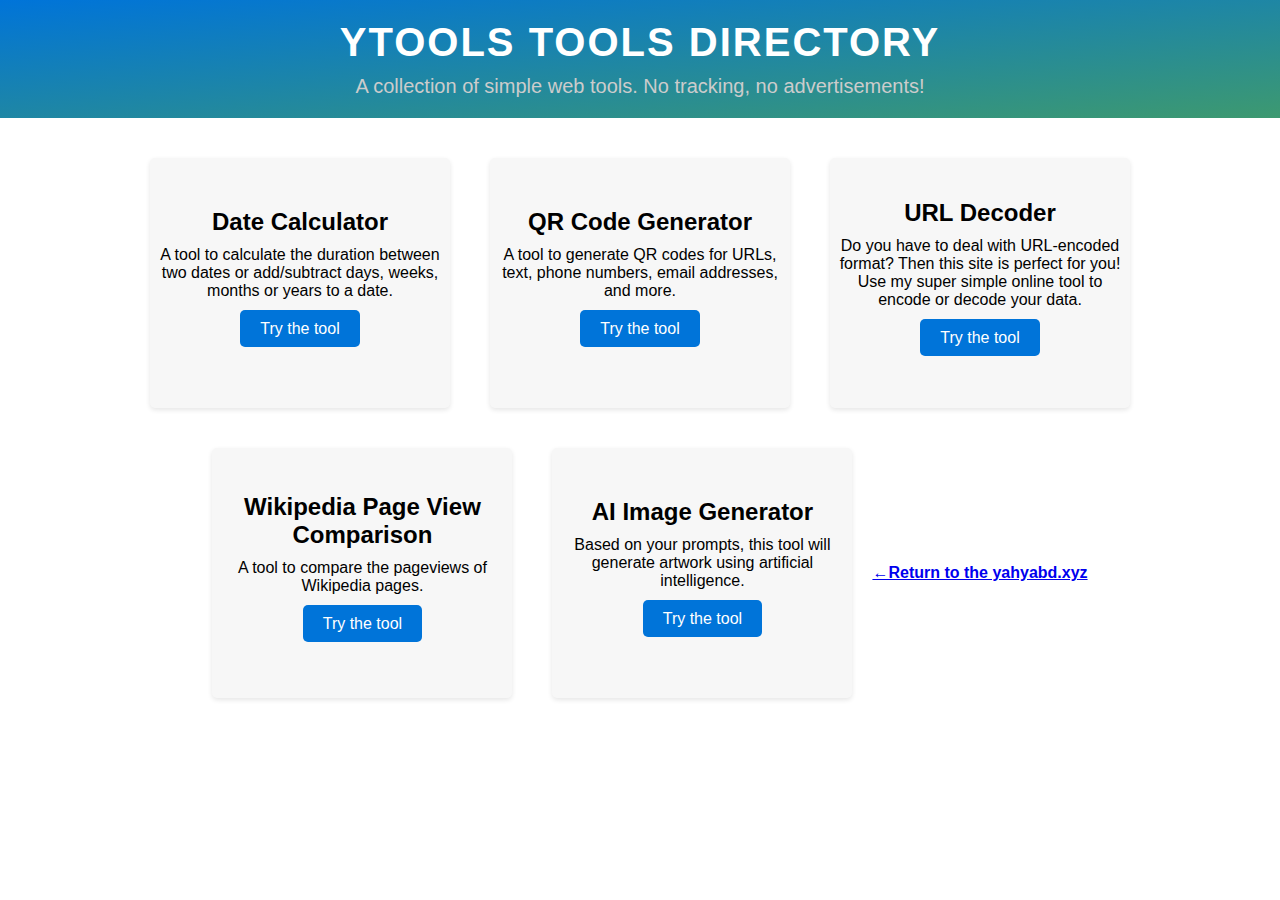
<file: index.html>
<!DOCTYPE html>
<html lang="en">
<head>
    <meta charset="UTF-8">
    <meta name="viewport" content="width=device-width, initial-scale=1.0">
    <meta property="og:image" content="https://upload.wikimedia.org/wikipedia/commons/thumb/e/e3/Unnecessarily_complicated_gears_a.gif/288px-Unnecessarily_complicated_gears_a.gif" />
    <link rel="icon" href="https://upload.wikimedia.org/wikipedia/commons/6/60/Nuvola_web_tool.svg" sizes="192x192" />
    <link rel="apple-touch-icon" href="https://upload.wikimedia.org/wikipedia/commons/6/60/Nuvola_web_tool.svg" />
    <title>Web Tools Directory</title>
    <link rel="stylesheet" href="index.css">
</head>
<body>
    <header>
        <h1>YTools Tools Directory</h1>
        <h2>A collection of simple web tools. No tracking, no advertisements!</h2>
    </header>
    <div class="container">
        <div class="tool">
            <h2>Date Calculator</h2>
            <p>A tool to calculate the duration between two dates or add/subtract days, weeks, months or years to a date.</p>
            <p><a href="https://tools.yahyabd.xyz/date-calculator">Try the tool</a></p>
        </div>
        <div class="tool">
            <h2>QR Code Generator</h2>
            <p>A tool to generate QR codes for URLs, text, phone numbers, email addresses, and more.</p>
            <p><a href="https://tools.yahyabd.xyz/qr">Try the tool</a></p>
        </div>
        <div class="tool">
            <h2>URL Decoder</h2>
            <p>Do you have to deal with URL-encoded format? Then this site is perfect for you! Use my super simple online tool to encode or decode your data.<!-- A tool to decode URL-encoded strings, such as those produced by the JavaScript encodeURIComponent function.--></p>
            <p><a href="https://tools.yahyabd.xyz/urldecoder/">Try the tool</a></p>
                </div>
    <div class="tool">
        <h2>Wikipedia Page View Comparison</h2>
        <p>A tool to compare the pageviews of Wikipedia pages.</p>
        <p><a href="https://tools.yahyabd.xyz/wpviews/">Try the tool</a></p>
    </div>
    <div class="tool">
        <h2>AI Image Generator</h2>
        <p>Based on your prompts, this tool will generate artwork using artificial intelligence.</p>
        <p><a href="https://tools.yahyabd.xyz/ai/">Try the tool</a></p>
    </div>
    <div><footer><center><strong><a href="https://yahyabd.xyz">←Return to the yahyabd.xyz</a></strong></center></footer></div>
</div>
</body>
</html>
</file>
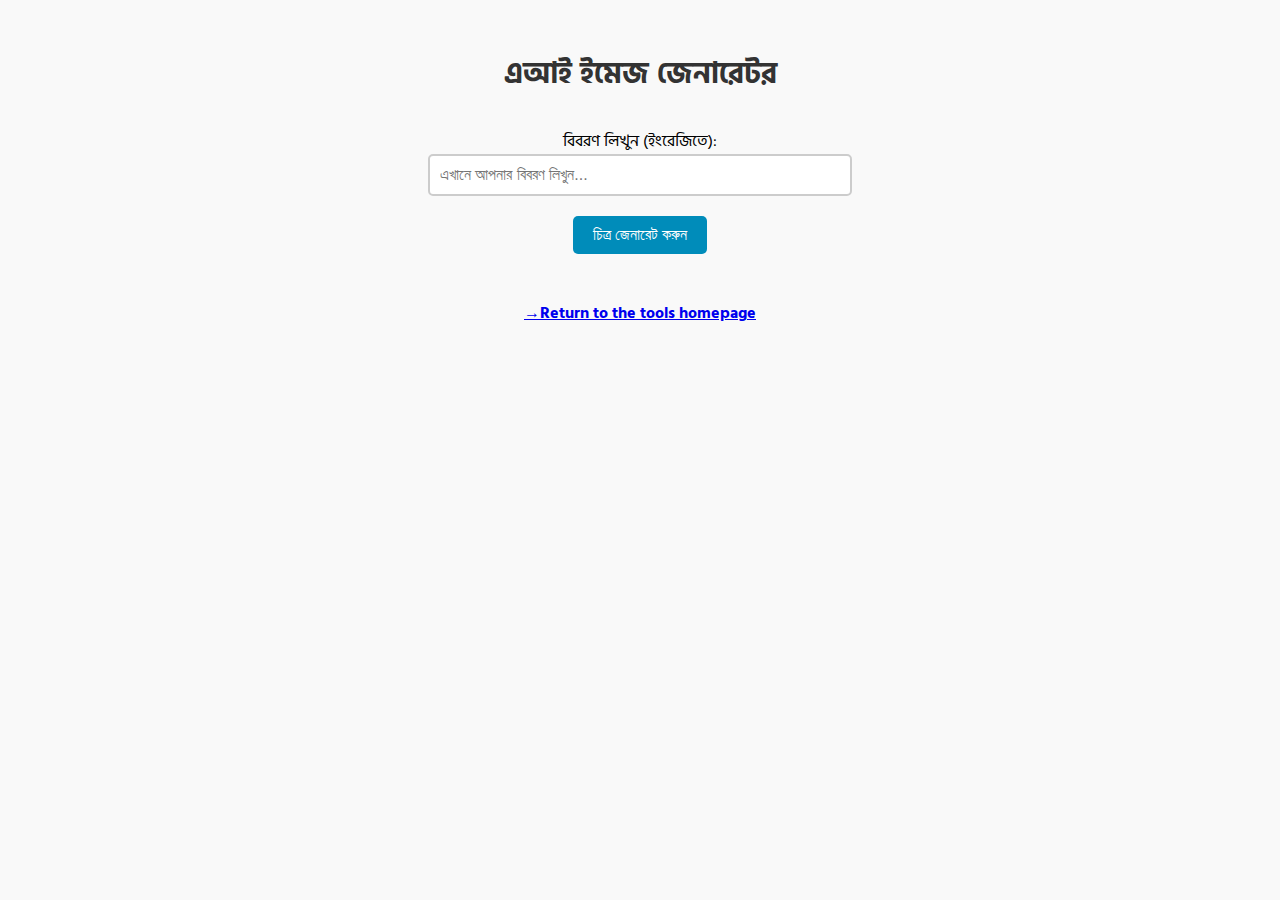
<file: ai/index.html>
<!DOCTYPE html>
<html>
<head>
	<meta charset="UTF-8">
	<meta name="viewport" content="width=device-width, initial-scale=1.0">
	<title>Image Generator</title>
	<style>
		@import url('https://fonts.googleapis.com/css2?family=Hind+Siliguri&display=swap');

		body {
			margin: 0;
			padding: 0;
			font-family: 'Hind Siliguri', sans-serif;
			background-color: #f9f9f9;
			text-align: center;
		}
		
		h1 {
			margin-top: 50px;
			font-size: 30px;
			color: #333;
		}
		
		form {
			margin-top: 30px;
		}
		
		input[type="text"] {
			padding: 10px;
			border: 2px solid #ccc;
			border-radius: 5px;
			width: 80%;
			max-width: 400px;
			margin-bottom: 20px;
			font-size: 16px;
			outline: none;
		}
		
		input[type="submit"] {
			background-color: #008CBA;
			color: #fff;
			border: none;
			border-radius: 5px;
			padding: 10px 20px;
			font-size: 16px;
			cursor: pointer;
			transition: background-color 0.3s ease;
		}
		
		input[type="submit"]:hover {
			background-color: #005f75;
		}
		
		img {
			max-width: 100%;
			height: auto;
			margin-top: 20px;
		}
		
		#output {
			margin-top: 20px;
		}
		
		#output p {
			font-size: 16px;
			color: #555;
		}
	</style>
</head>
<body>
	<h1>এআই ইমেজ জেনারেটর</h1>
	<form>
		<label for="description">বিবরণ লিখুন (ইংরেজিতে):</label>
		<br>
		<input type="text" id="description" name="description" placeholder="এখানে আপনার বিবরণ লিখুন...">
		<br>
		<input type="submit" value="চিত্র জেনারেট করুন">
	</form>
	<div id="output"></div>
	<script>
		const form = document.querySelector('form');
		const output = document.getElementById('output');
		form.addEventListener('submit', event => {
			event.preventDefault();
			const description = document.getElementById('description').value;
			const url = `https://image.pollinations.ai/prompt/${description.replace(/\s/g, '%20')}`;
			output.innerHTML = '<p>চিত্র জেনারেট করা হচ্ছে...</p>';
			const img = new Image();
			img.onload = () => {
				output.innerHTML = `<img src="${url}" alt="${description}">`;
				form.reset();
			};
			img.onerror = () => {
				output.innerHTML = `<p>Failed to generate image for '${description}'. Please try again later.</p>`;
				form.reset();
			};
			img.src = url;
		});
	</script>
	<br><center><footer><strong><a href="https://tools.yahyabd.xyz">→Return to the tools homepage</a></strong></footer></center>
</body>
</html>
</file>
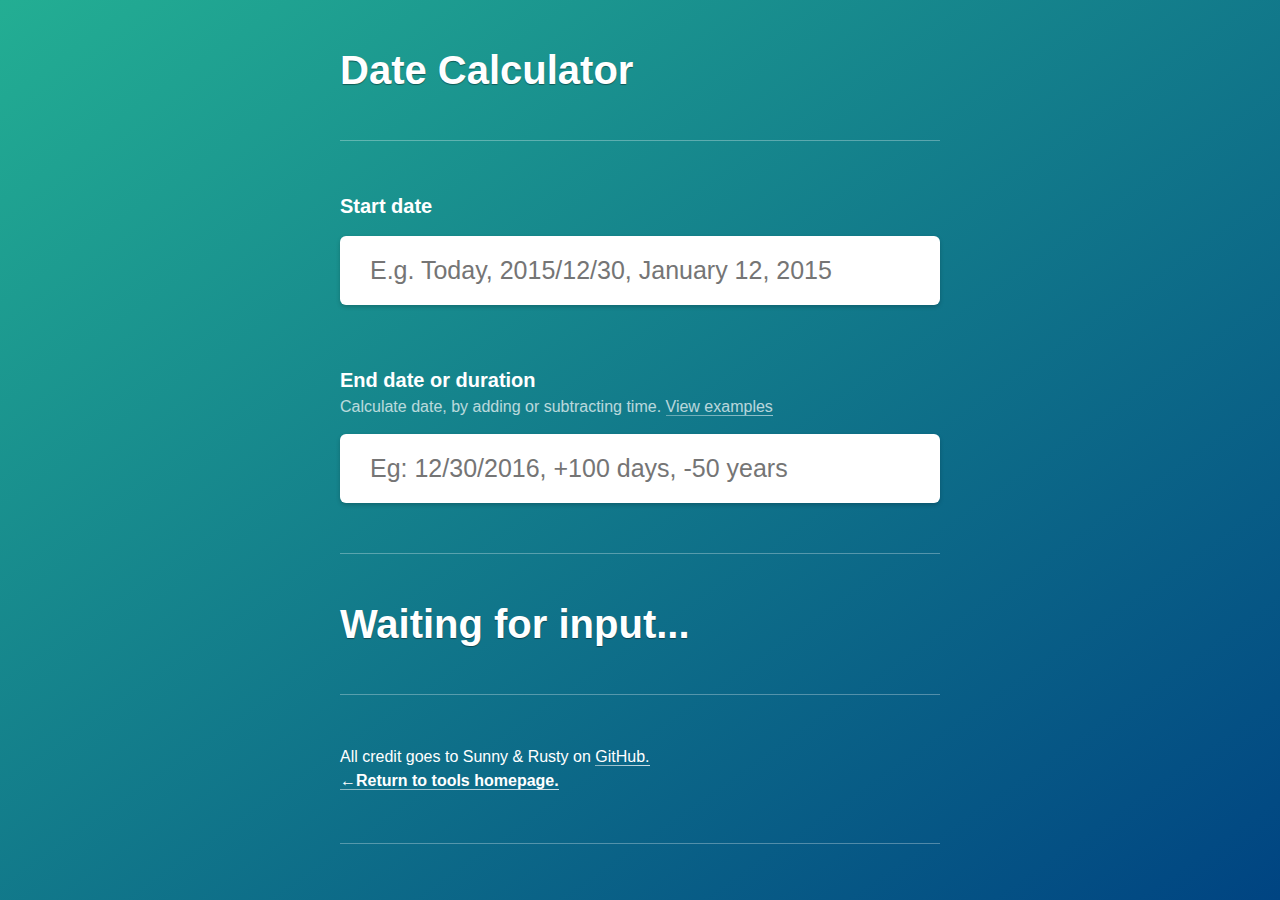
<file: date-calculator/index.html>
<!DOCTYPE HTML>
<title>Date Calculator</title>
<meta charset= utf-8 />
<meta name="viewport" content="width=device-width, initial-scale=1">
<meta name="description" content="Simple, free online date calculator. No tracking, no advertisement!" />
<meta property="og:image" content="https://upload.wikimedia.org/wikipedia/commons/thumb/c/c3/Konkretismus_%28DSC04014%29.jpg/640px-Konkretismus_%28DSC04014%29.jpg" />
<link rel="icon" href="https://upload.wikimedia.org/wikipedia/commons/c/cc/Eo_circle_indigo_letter-y.svg" sizes="192x192" /> <link rel="apple-touch-icon" href="https://upload.wikimedia.org/wikipedia/commons/c/cc/Eo_circle_indigo_letter-y.svg" />
<title>Date Calculator</title>
<meta name="keywords" content="calculate, dates"><meta name="author" content="Muhammad Yahya"><meta name="robots" content="index, follow"> <style>*{margin:0;box-sizing:border-box}body,html{padding:0}body{background:linear-gradient(to bottom right,#23ae93 0,#004482 100%);font-family:-apple-system,BlinkMacSystemFont,San Francisco,Roboto,Segoe UI,Helvetica Neue,sans-serif;color:white;-webkit-font-smoothing:antialiased;padding:0 25px;box-sizing:border-box;overflow-x:hidden;line-height:1.5;min-height:100vh}section{padding:50px 0;border-bottom:1px solid rgba(255,255,255,0.3)}ul{padding:1em 0 0 1em}li{margin-bottom:10px}.wrap{max-width:600px;margin:0 auto}h1{font-size:40px;font-weight:bold;text-shadow:0 1px 1px rgba(0,0,0,0.4);line-height:1}h2{font-size:20px}.input-wrap:nth-child(1){padding-bottom:60px}.hidden{display:none}.result-formats{padding-top:60px}input{width:100%;box-sizing:border-box;padding:20px 30px;font-size:25px;color:#272c30;border-radius:6px;border:0;box-shadow:0 2px 4px rgba(0,0,0,0.2)}input:focus{box-shadow:0 2px 4px rgba(0,0,0,0.75),inset 0 0 0 2px white,inset 0 0 0 5px black;outline:0}label{display:block;padding-bottom:15px}a{text-decoration:none;background:linear-gradient(90deg,rgba(255,255,255,0.5) 0,rgba(255,255,255,0.8) 100%);background-position:left 1.25em;background-repeat:no-repeat;display:inline-block;color:white;background-size:100% 1px}h2+p{opacity:.7}.mdl{position:fixed;z-index:999;top:0;left:0;width:100%;height:100%;pointer-events:none;opacity:0}.mdl .bg{position:absolute;top:0;left:0;right:0;bottom:0;background-color:rgba(0,0,0,0.5);z-index:1}.mdl .content{position:relative;z-index:2;padding-top:50px;padding-bottom:50px}.mdl-visible .mdl{opacity:1;pointer-events:all}.mdl .wrap{padding:0 25px}.mdl-visible .bg{pointer-events:all}.mdl-visible #main-wrap{-webkit-filter:blur(10px)}.mdl .close{position:absolute;top:0;right:10px;font-size:60px;font-weight:normal;line-height:1;color:white;z-index:3;cursor:pointer;background-color:transparent;border:0;padding:0}.submit{background-color:white;margin-top:60px}</style><div id="main-wrap" class="wrap"> <section><h1>Date Calculator</h1> </section> <section><form action="/"><div class="input-wrap"> <label for="d1"><h2>Start date</h2> </label> <input id="d1" name="d1" placeholder="E.g. Today, 2015/12/30, January 12, 2015" value="$$INPUT1$$"/></div><div class="input-wrap"> <label for="d2f"><h2>End date or duration</h2><p>Calculate date, by adding or subtracting time. <a class="mdl-launch hidden" href="#" id="mdlO">View examples</a></p> </label> <input id="d2" name="d2" placeholder="Eg: 12/30/2016, +100 days, -50 years" value="$$INPUT2$$"/></div> <noscript><input class="submit" type="submit" value="Submit"/></noscript></form> </section> <section><div class="result-header"><h1 id="result1">$$RESULT1$$</h1><p id="sub">$$RESULTSUB$$</p></div><div class="result-formats $$OTHERTIMEFORMATSVISIBILITY$$" id="otherSection"><h2>Other time formats</h2><ul id="otherList" class="subdued"> $$RESULTTIMEFORMATS$$</ul></div> </section> <section><p> All credit goes to Sunny & Rusty on <a target="_blank" href="https://github.com/sunmockyang/date-calculator">GitHub.</a></p>
<p><strong><a href="https://tools.yahyabd.xyz">←Return to tools homepage.</a></strong>
</section></div>
<div class="mdl"> <button class="close" id="mdlX">×</button><div class="wrap"><div class="content"><div class="header"><h1>Other Examples</h1></div><div class="body"><ul><li>+ 400 years</li><li>+ 6 months</li><li>5 days</li><li>- 5 weeks, 2 days</li><li>2015/12/30</li><li>12/30/2015</li><li>October 12, 1991</li><li>Sep. 5, 2006</li><li>Today</li><li>Tomorrow</li></ul></div></div><div class="bg"></div></div></div> <script>var global=null;var DC=function(){function e(e,a){return e&&a?a instanceof Date?t(e,a):n(e,a):0}function n(e,n){return new Date(e.getFullYear()+(n[0]||0),e.getMonth()+(n[1]||0),e.getDate()+(n[2]||0))}function t(e,n){e=new Date(e.getFullYear(),e.getMonth(),e.getDate()),n=new Date(n.getFullYear(),n.getMonth(),n.getDate());var r=e.getTime(),o=n.getTime();if(r>o)return t(n,e);var u=Math.round((o-r)/864e5),i=e.getFullYear(),l=n.getFullYear(),c=e.getMonth(),s=n.getMonth(),d=e.getDate(),f=n.getDate();d>f&&(f+=a(++c,i)),c>s&&(s+=12,i++);var g=l-i,m=s-c,h=f-d,v=[g,m,h,u];return v}function a(e,n){return new Date(n,e,0).getDate()}return e}();global&&(global.DC=DC);var DP=function(){function e(e){var o=e.toLowerCase(),i=0,l=o.match(/^\s*(\S)/m),c=o.match(u);return o.includes("today")?i=new Date:o.includes("tomorrow")||o.includes("tommorrow")?(i=new Date,i=new Date(i.getFullYear(),i.getMonth(),i.getDate()+1)):l&&l.length>0&&(l[0].match(/[\+|\-]/)||l[0].match(u))&&o.match(/[a-z]/)?i=a(o):null!==r(o)?i=n(o):c&&c.length>=3&&(i=t(o)),i}function n(e){var n=e.match(u),t=n&&n[0]||1,a=n&&n[1]||(new Date).getFullYear(),o=0;return o=r(e),t>new Date(a,o+1,0).getDate()?null:new Date(a,o,t)}function t(e){var n=e.match(u),t=n[0],a=n[1],r=n[2];return o(a,t,r)||(r=n[0],t=n[1],a=n[2]),o(a,t,r)||(a=n[0],t=n[1],r=n[2]),o(a,t,r)||(r=n[0],a=n[1],t=n[2]),o(a,t,r)?new Date(r,t-1,a):null}function a(e){var n=[0,0,0],t=e.split(",");return operation=e.startsWith("-")?-1:1,t.forEach(function(e){var t=e.split(" "),a=(e.match(u)[0],2),r=1;t.forEach(function(e,n,t){u.test(e)||SU.forEach(function(n,t,o){e.startsWith(n)&&(e.startsWith("w")?(a=2,r=7):a=t)})}),n[a]+=operation*e.match(u)[0]*r}),[n[0],n[1],n[2]]}function r(e){var n=null;return SMN.some(function(t,a){return e.includes(t)&&(n=a)}),n}function o(e,n,t){var a=!(n>12||1e3>t||e>new Date(t,n,0).getDate());return a}var u=new RegExp(/[0-9]*?[0-9]+/g);return e}();global&&(global.DP=DP);var MN=["January","February","March","April","May","June","July","August","September","October","November","December"],SMN=["jan","feb","mar","apr","may","jun","jul","aug","sep","oct","nov","dec"],Un=["year","month","day"],SU=["y","m","d","w"];global&&(global.MN=MN,global.SMN=SMN,global.Un=Un,global.SU=SU);var app=function(){function e(){var e=U("mdlO"),t=U("mdlX");d=U("d1"),f=U("d2"),p=U("sub"),M=U("result1"),b=U("otherSection"),w=U("otherList"),d.addEventListener("keyup",n),f.addEventListener("keyup",n),d.value=f.value="",e.onclick=t.onclick=u,e.classList.remove("hidden"),n()}function n(e){if(e&&13==e.keyCode&&(e.preventDefault(),f.focus()),g=d.value,m=f.value,h=DP(g),v=DP(m),D=DC(h,v),M.innerHTML=p.innerHTML=w.innerHTML="",b.classList.add("hidden"),D)if(D instanceof Date)M.innerHTML=a(D),p.innerHTML=a(h)+a(v);else{var n=t(Un[0],D[0],n);n+=t(Un[1],D[1],n),n+=t(Un[2],D[2],n,""===n),M.innerHTML=n+(D[0]>0||D[1]>0?" ("+t(Un[2],D[3],"")+")":""),p.innerHTML="Between "+r(h)+" \u2013 "+r(v),s(l([i(D[0],Un[0]),i(D[1],Un[1]),i(D[2],Un[2])])),s(l([i(12*D[0]+D[1],Un[1]),i(D[2],Un[2])])),s(l([i(Math.floor(D[3]/7),"week"),i(D[3]%7,Un[2])])),s(i(D[3],Un[2])),s(i(24*D[3],"hour")),s(i(1440*D[3],"minute")),s(i(86400*D[3],"second")),s(i(864e5*D[3],"millisecond")),""!==w.innerHTML&&b.classList.remove("hidden")}else if(M.innerHTML="Waiting for input...",""!==g||""!==m){var o=a(h,g),u=a(v,m);p.innerHTML=o+(o?" \u2013 ":"")+u}}function t(e,n,t,a){return n>0||a?(""===t?"":" ")+n+" "+(1!==n?e+"s":e):""}function a(e,n){return e instanceof Array?o(e):r(e,n)}function r(e,n){return e?MN[e.getMonth()]+" "+c(e.getDate())+", "+e.getFullYear():""===n?"No Date Entered":"Invalid Date"}function o(e){var n=e.reduce(function(e,n){return e+n},0),t=Math.abs.bind(Math),a=n>0?" +":" -";return a+=l([i(t(e[0]),Un[0]),i(t(e[1]),Un[1]),i(t(e[2]),Un[2])],!0)}function u(){document.body.classList.contains("mdl-visible")?document.getElementsByClassName("mdl-launch")[0].focus():document.getElementsByClassName("close")[0].focus(),document.body.classList.toggle("mdl-visible")}function i(e,n){var t="";return 0!=e&&(t=e+" "+n,1!==e&&(t+="s")),t}function l(e,n){if(""!=e[0]||n){var t="";return e.some(function(e,n,a){t+=(""!=t&&""!=e?", ":"")+e}),t}return""}function c(e){if(parseFloat(e)==parseInt(e)&&!isNaN(e)){var n=["th","st","nd","rd"],t=e%100;return e+(n[(t-20)%10]||n[t]||n[0])}return e}function s(e){if(""!==e){var n=document.createElement("li");n.innerHTML=e,w.appendChild(n)}}var d,f,g,m,h,v,D,M,b,w,p,U=document.getElementById.bind(document);return e}();window.onload=app;</script>
</file>
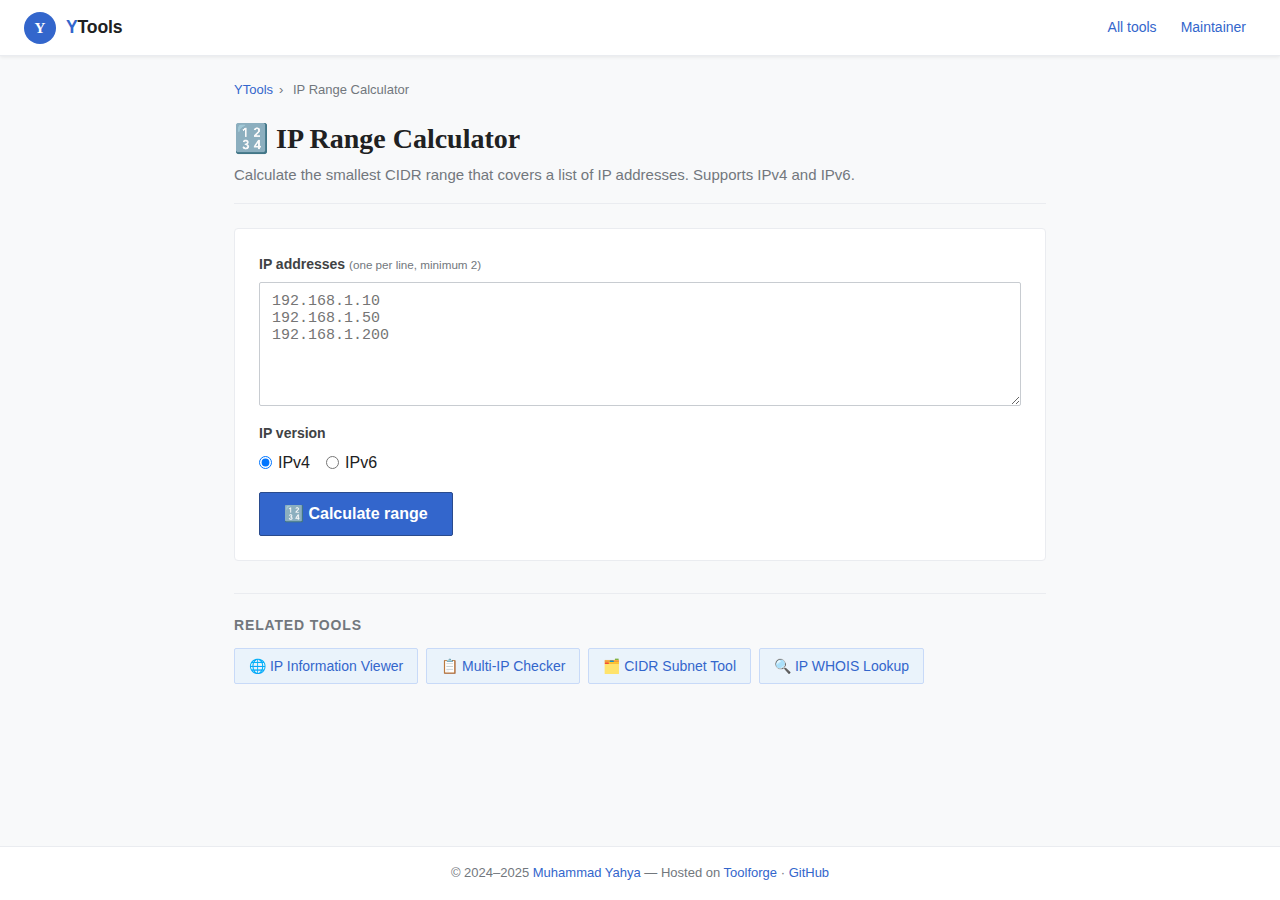
<file: ip-calc/index.html>
<!DOCTYPE html>
<html lang="en">
<head>
  <meta charset="UTF-8">
  <meta name="viewport" content="width=device-width, initial-scale=1.0">
  <title>IP Range Calculator — YTools</title>
  <link rel="stylesheet" href="../common.css">
</head>
<body>
  <div class="page-content page-content--narrow">
    <div class="breadcrumb"><a href="../">YTools</a><span>›</span> IP Range Calculator</div>
    <div class="tool-page-header">
      <h1>🔢 IP Range Calculator</h1>
      <p>Calculate the smallest CIDR range that covers a list of IP addresses. Supports IPv4 and IPv6.</p>
    </div>
    <div class="card">
      <div class="form-group">
        <label class="wm-label" for="ipInput">IP addresses <small style="font-weight:400;color:var(--wmf-gray-50)">(one per line, minimum 2)</small></label>
        <textarea class="wm-textarea" id="ipInput" rows="6" placeholder="192.168.1.10&#10;192.168.1.50&#10;192.168.1.200"></textarea>
      </div>
      <div class="form-group">
        <label class="wm-label">IP version</label>
        <div style="display:flex;gap:16px;margin-top:4px">
          <label style="display:flex;align-items:center;gap:6px;cursor:pointer"><input type="radio" name="ipType" value="ipv4" checked> IPv4</label>
          <label style="display:flex;align-items:center;gap:6px;cursor:pointer"><input type="radio" name="ipType" value="ipv6"> IPv6</label>
        </div>
      </div>
      <button class="wm-btn wm-btn--primary wm-btn--lg" onclick="calculateRange()">🔢 Calculate range</button>
    </div>
    <div id="output"></div>
    <div class="similar-tools">
      <h3>Related tools</h3>
      <ul class="similar-tools__list">
        <li><a href="../ip/">🌐 IP Information Viewer</a></li>
        <li><a href="../ipmulti/">📋 Multi-IP Checker</a></li>
        <li><a href="../ip-cidr/">🗂️ CIDR Subnet Tool</a></li>
        <li><a href="../ip-whois/">🔍 IP WHOIS Lookup</a></li>
      </ul>
    </div>
  </div>
  <script src="../yt-shell.js"></script>
  <script>
    function ipToBinary(ip,type){if(type==='ipv4')return ip.split('.').map(o=>parseInt(o).toString(2).padStart(8,'0')).join('');let parts=ip.split(':'),full=[];for(let i=0;i<parts.length;i++){if(parts[i]===''){const m=8-(parts.length-1);for(let j=0;j<m;j++)full.push('0000000000000000');}else full.push(parseInt(parts[i],16).toString(2).padStart(16,'0'));}return full.join('');}
    function binaryToIp(bin,type){if(type==='ipv4')return bin.match(/.{8}/g).map(b=>parseInt(b,2)).join('.');return bin.match(/.{16}/g).map(b=>parseInt(b,2).toString(16)).join(':');}
    function calculateRange(){
      const raw=document.getElementById('ipInput').value.trim();
      const type=document.querySelector('input[name="ipType"]:checked').value;
      const out=document.getElementById('output');
      if(!raw){out.innerHTML='<div class="error-msg">Please enter at least 2 IP addresses.</div>';return;}
      const ips=raw.split('\n').map(s=>s.trim()).filter(Boolean);
      if(ips.length<2){out.innerHTML='<div class="error-msg">Please enter at least 2 IP addresses (one per line).</div>';return;}
      try{
        const binaries=ips.map(ip=>ipToBinary(ip,type));
        let prefix=binaries[0];
        for(let i=1;i<binaries.length;i++){let c='';for(let j=0;j<Math.min(prefix.length,binaries[i].length);j++){if(prefix[j]===binaries[i][j])c+=prefix[j];else break;}prefix=c;}
        const prefixLen=prefix.length,totalBits=type==='ipv4'?32:128;
        const network=binaryToIp(prefix.padEnd(totalBits,'0'),type);
        const cidr=`${network}/${prefixLen}`,hostCount=Math.pow(2,totalBits-prefixLen);
        const blockUrl=`https://meta.wikimedia.org/wiki/Special:GlobalBlock?wpAddress=${encodeURIComponent(cidr)}&wpExpiry=indefinite`;
        const enwikiUrl=`https://en.wikipedia.org/wiki/Special:Block/${encodeURIComponent(cidr)}`;
        out.innerHTML=`<div class="card">
          <div class="section-heading">Result</div>
          <table class="info-table">
            <tr><th>CIDR range</th><td style="font-family:var(--font-mono);font-size:1.1rem;color:var(--wmf-blue)">${cidr}</td></tr>
            <tr><th>Network address</th><td style="font-family:var(--font-mono)">${network}</td></tr>
            <tr><th>Prefix length</th><td>/${prefixLen}</td></tr>
            <tr><th>Addresses covered</th><td>${hostCount.toLocaleString()}</td></tr>
            <tr><th>IPs analysed</th><td>${ips.length}</td></tr>
          </table>
          <div style="display:flex;flex-wrap:wrap;gap:8px;margin-top:16px;padding-top:16px;border-top:1px solid var(--wmf-gray-20)">
            <a href="${blockUrl}" target="_blank" rel="noopener" style="font-size:.875rem;padding:5px 12px;border:1px solid var(--wmf-gray-30);border-radius:2px;color:var(--wmf-blue);text-decoration:none;background:var(--wmf-gray-10)">🚫 Global block this range</a>
            <a href="${enwikiUrl}" target="_blank" rel="noopener" style="font-size:.875rem;padding:5px 12px;border:1px solid var(--wmf-gray-30);border-radius:2px;color:var(--wmf-blue);text-decoration:none;background:var(--wmf-gray-10)">🔒 Block on enwiki</a>
            <button onclick="navigator.clipboard.writeText('${cidr}')" style="font-size:.875rem;padding:5px 12px;border:1px solid var(--wmf-gray-30);border-radius:2px;color:var(--wmf-blue);background:var(--wmf-gray-10);cursor:pointer;font-family:inherit">📋 Copy CIDR</button>
          </div>
        </div>`;
      }catch(e){out.innerHTML='<div class="error-msg">⚠ Could not parse the IP addresses. Check the format and IP version selection.</div>';}
    }
  </script>
</body>
</html>
</file>
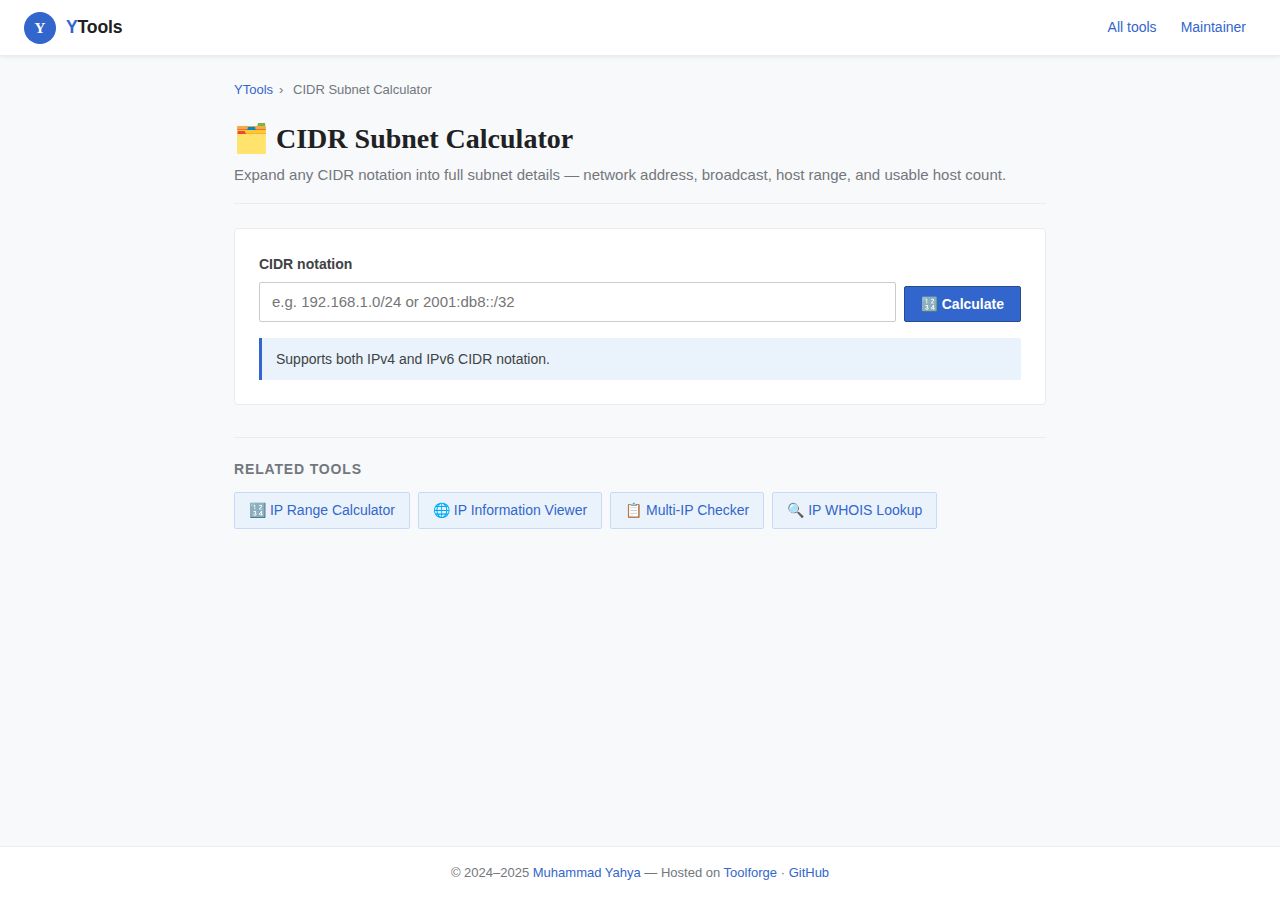
<file: ip-cidr/index.html>
<!DOCTYPE html>
<html lang="en">
<head>
  <meta charset="UTF-8">
  <meta name="viewport" content="width=device-width, initial-scale=1.0">
  <title>CIDR Subnet Calculator — YTools</title>
  <link rel="stylesheet" href="../common.css">
</head>
<body>
  <div class="page-content page-content--narrow">
    <div class="breadcrumb"><a href="../">YTools</a><span>›</span> CIDR Subnet Calculator</div>
    <div class="tool-page-header">
      <h1>🗂️ CIDR Subnet Calculator</h1>
      <p>Expand any CIDR notation into full subnet details — network address, broadcast, host range, and usable host count.</p>
    </div>
    <div class="card">
      <div class="form-group">
        <label class="wm-label" for="cidrInput">CIDR notation</label>
        <div class="input-row">
          <input class="wm-input" type="text" id="cidrInput" placeholder="e.g. 192.168.1.0/24 or 2001:db8::/32" autocomplete="off" spellcheck="false">
          <button class="wm-btn wm-btn--primary" onclick="calculate()">🔢 Calculate</button>
        </div>
      </div>
      <div class="notice">Supports both IPv4 and IPv6 CIDR notation.</div>
    </div>
    <div id="result"></div>
    <div class="similar-tools">
      <h3>Related tools</h3>
      <ul class="similar-tools__list">
        <li><a href="../ip-calc/">🔢 IP Range Calculator</a></li>
        <li><a href="../ip/">🌐 IP Information Viewer</a></li>
        <li><a href="../ipmulti/">📋 Multi-IP Checker</a></li>
        <li><a href="../ip-whois/">🔍 IP WHOIS Lookup</a></li>
      </ul>
    </div>
  </div>
  <script src="../yt-shell.js"></script>
  <script>
    document.getElementById('cidrInput').addEventListener('keydown', e => { if(e.key==='Enter') calculate(); });

    function ipToNum(ip) {
      return ip.split('.').reduce((a,o)=>(a<<8)|parseInt(o), 0) >>> 0;
    }
    function numToIp(n) {
      return [(n>>>24)&255,(n>>>16)&255,(n>>>8)&255,n&255].join('.');
    }

    function calculate() {
      const raw = document.getElementById('cidrInput').value.trim();
      const res = document.getElementById('result');
      if (!raw) return;

      // Try IPv4
      const v4match = raw.match(/^(\d{1,3}\.\d{1,3}\.\d{1,3}\.\d{1,3})\/(\d{1,2})$/);
      if (v4match) {
        const [,ip,prefix] = v4match;
        const p = parseInt(prefix);
        if (p < 0 || p > 32) { res.innerHTML='<div class="error-msg">Prefix length must be 0–32 for IPv4.</div>'; return; }
        const mask = p === 0 ? 0 : (~0 << (32-p)) >>> 0;
        const net  = (ipToNum(ip) & mask) >>> 0;
        const bcast= (net | (~mask >>> 0)) >>> 0;
        const first= p >= 31 ? net : net+1;
        const last = p >= 31 ? bcast : bcast-1;
        const hosts= p >= 31 ? Math.pow(2,32-p) : Math.pow(2,32-p)-2;
        const totalAddrs = Math.pow(2,32-p);
        const maskStr = numToIp(mask);
        const wildcard= numToIp(~mask>>>0);
        const cidr = `${numToIp(net)}/${p}`;
        const blockUrl = `https://meta.wikimedia.org/wiki/Special:GlobalBlock?wpAddress=${encodeURIComponent(cidr)}&wpExpiry=indefinite`;

        res.innerHTML = `<div class="card">
          <div class="section-heading">IPv4 subnet for <span style="font-family:var(--font-mono);color:var(--wmf-blue)">${cidr}</span></div>
          <table class="info-table">
            <tr><th>Network address</th><td style="font-family:var(--font-mono)">${numToIp(net)}</td></tr>
            <tr><th>Subnet mask</th><td style="font-family:var(--font-mono)">${maskStr}</td></tr>
            <tr><th>Wildcard mask</th><td style="font-family:var(--font-mono)">${wildcard}</td></tr>
            <tr><th>Broadcast</th><td style="font-family:var(--font-mono)">${numToIp(bcast)}</td></tr>
            <tr><th>First host</th><td style="font-family:var(--font-mono)">${numToIp(first)}</td></tr>
            <tr><th>Last host</th><td style="font-family:var(--font-mono)">${numToIp(last)}</td></tr>
            <tr><th>Usable hosts</th><td>${hosts.toLocaleString()}</td></tr>
            <tr><th>Total addresses</th><td>${totalAddrs.toLocaleString()}</td></tr>
            <tr><th>Prefix length</th><td>/${p}</td></tr>
          </table>
          <div style="display:flex;flex-wrap:wrap;gap:8px;margin-top:16px;padding-top:16px;border-top:1px solid var(--wmf-gray-20)">
            <a href="${blockUrl}" target="_blank" rel="noopener" style="font-size:.875rem;padding:5px 12px;border:1px solid var(--wmf-gray-30);border-radius:2px;color:var(--wmf-blue);text-decoration:none;background:var(--wmf-gray-10)">🚫 Global block this range</a>
            <button onclick="navigator.clipboard.writeText('${cidr}')" style="font-size:.875rem;padding:5px 12px;border:1px solid var(--wmf-gray-30);border-radius:2px;color:var(--wmf-blue);background:var(--wmf-gray-10);cursor:pointer;font-family:inherit">📋 Copy CIDR</button>
          </div>
        </div>`;
        return;
      }

      // Try IPv6 (basic)
      const v6match = raw.match(/^([0-9a-fA-F:]+)\/(\d{1,3})$/);
      if (v6match) {
        const [,addr,prefix] = v6match;
        const p = parseInt(prefix);
        if (p < 0 || p > 128) { res.innerHTML='<div class="error-msg">Prefix length must be 0–128 for IPv6.</div>'; return; }
        const hosts = p >= 127 ? Math.pow(2,128-p) : (128-p > 53 ? '> 9 quadrillion' : Math.pow(2,128-p).toLocaleString());
        res.innerHTML = `<div class="card">
          <div class="section-heading">IPv6 subnet for <span style="font-family:var(--font-mono);color:var(--wmf-blue)">${addr}/${p}</span></div>
          <table class="info-table">
            <tr><th>Prefix</th><td style="font-family:var(--font-mono)">${addr}/${p}</td></tr>
            <tr><th>Prefix length</th><td>/${p}</td></tr>
            <tr><th>Total addresses</th><td>2<sup>${128-p}</sup>${128-p<=53?' = '+Math.pow(2,128-p).toLocaleString():''}</td></tr>
          </table>
          <div class="notice" style="margin-top:12px">Full IPv6 subnet expansion requires 128-bit arithmetic beyond JavaScript's native range. Use a server-side tool for precise results.</div>
        </div>`;
        return;
      }

      res.innerHTML = '<div class="error-msg">⚠ Invalid CIDR format. Examples: <code>10.0.0.0/8</code> or <code>2001:db8::/32</code></div>';
    }
  </script>
</body>
</html>
</file>
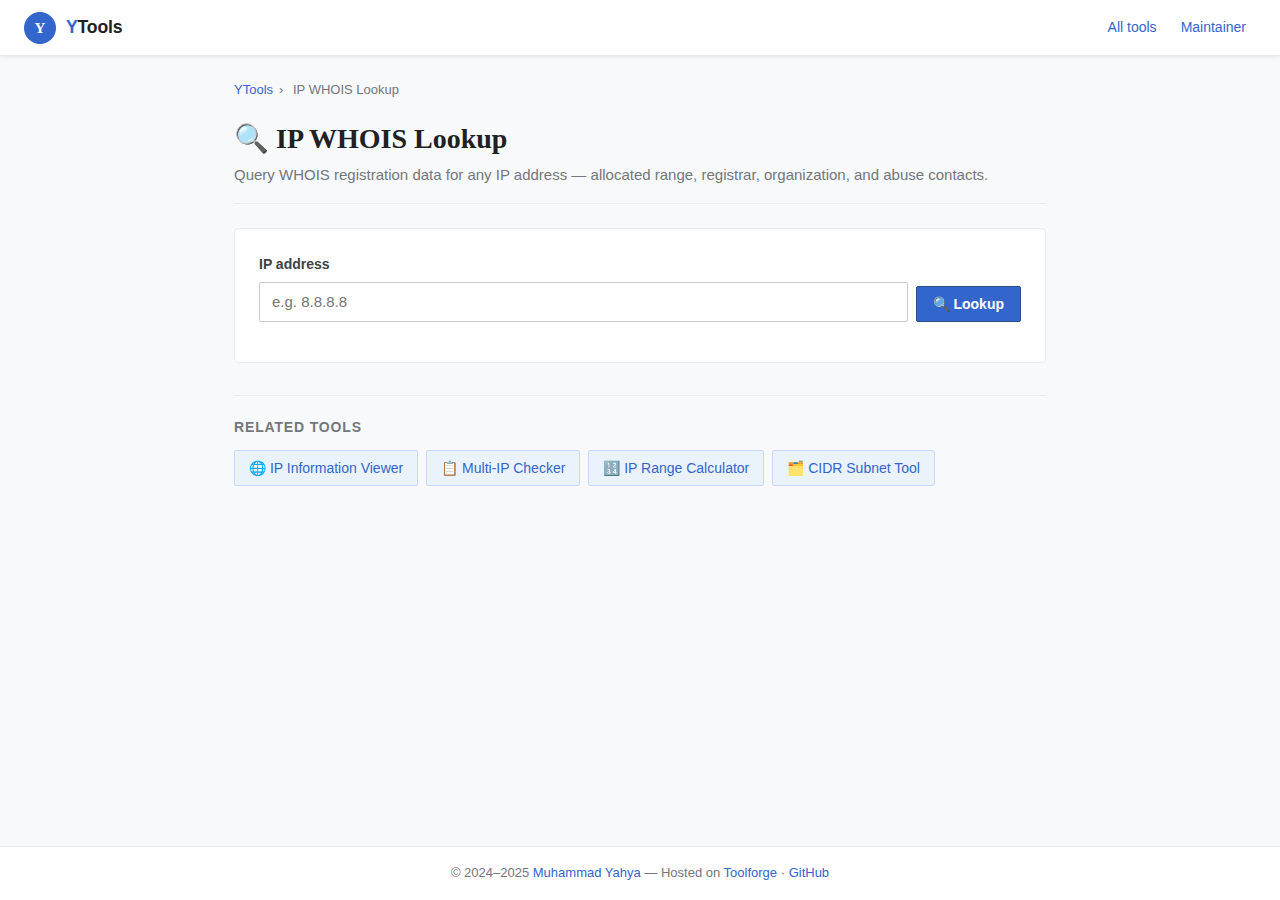
<file: ip-whois/index.html>
<!DOCTYPE html>
<html lang="en">
<head>
  <meta charset="UTF-8">
  <meta name="viewport" content="width=device-width, initial-scale=1.0">
  <title>IP WHOIS Lookup — YTools</title>
  <link rel="stylesheet" href="../common.css">
</head>
<body>
  <div class="page-content page-content--narrow">
    <div class="breadcrumb"><a href="../">YTools</a><span>›</span> IP WHOIS Lookup</div>
    <div class="tool-page-header">
      <h1>🔍 IP WHOIS Lookup</h1>
      <p>Query WHOIS registration data for any IP address — allocated range, registrar, organization, and abuse contacts.</p>
    </div>
    <div class="card">
      <div class="form-group">
        <label class="wm-label" for="ipInput">IP address</label>
        <div class="input-row">
          <input class="wm-input" type="text" id="ipInput" placeholder="e.g. 8.8.8.8" autocomplete="off" spellcheck="false">
          <button class="wm-btn wm-btn--primary" onclick="doLookup()">🔍 Lookup</button>
        </div>
      </div>
    </div>
    <div id="result"></div>
    <div class="similar-tools">
      <h3>Related tools</h3>
      <ul class="similar-tools__list">
        <li><a href="../ip/">🌐 IP Information Viewer</a></li>
        <li><a href="../ipmulti/">📋 Multi-IP Checker</a></li>
        <li><a href="../ip-calc/">🔢 IP Range Calculator</a></li>
        <li><a href="../ip-cidr/">🗂️ CIDR Subnet Tool</a></li>
      </ul>
    </div>
  </div>
  <script src="../yt-shell.js"></script>
  <script>
    document.getElementById('ipInput').addEventListener('keydown', e => { if(e.key==='Enter') doLookup(); });

    function doLookup() {
      const ip = document.getElementById('ipInput').value.trim();
      if (!ip) return;
      const res = document.getElementById('result');
      res.innerHTML = `<div class="loading-row"><span class="spinner"></span> Looking up WHOIS for <strong>${ip}</strong>…</div>`;
      // Use rdap (replacement for WHOIS, JSON-based)
      fetch(`https://rdap.arin.net/registry/ip/${encodeURIComponent(ip)}`)
        .then(r => { if(!r.ok) throw new Error('Not found in ARIN, trying RIPE…'); return r.json(); })
        .catch(() => fetch(`https://rdap.db.ripe.net/ip/${encodeURIComponent(ip)}`).then(r=>r.json()))
        .then(data => renderWhois(res, ip, data))
        .catch(() => {
          res.innerHTML = `<div class="error-msg">⚠ Could not retrieve WHOIS data. The IP may be private or the lookup service is unavailable.</div>`;
        });
    }

    function val(v) { return v || 'N/A'; }
    function getNames(arr) {
      if (!arr || !arr.length) return 'N/A';
      return arr.map(e => {
        if (e.fn) return e.fn;
        if (e.value) return e.value;
        return JSON.stringify(e);
      }).join(', ');
    }

    function renderWhois(container, ip, d) {
      const name      = val(d.name);
      const handle    = val(d.handle);
      const type      = val(d.type);
      const country   = d.country ? d.country : 'N/A';
      const startAddr = val(d.startAddress);
      const endAddr   = val(d.endAddress);
      const cidr      = d.cidr0_cidrs ? d.cidr0_cidrs.map(c=>`${c.v4prefix||c.v6prefix}/${c.length}`).join(', ') : 'N/A';
      const remarks   = d.remarks ? d.remarks.map(r=>r.description?.join(' ')||'').join(' | ') : '';

      let entities = {};
      if (d.entities) {
        d.entities.forEach(e => {
          const role = (e.roles||[]).join(', ');
          const vcard = e.vcardArray ? e.vcardArray[1] : [];
          const fn = vcard.find?.(v=>v[0]==='fn');
          const email = vcard.find?.(v=>v[0]==='email');
          const tel = vcard.find?.(v=>v[0]==='tel');
          entities[role] = { name: fn?fn[3]:'', email: email?email[3]:'', tel: tel?tel[3]:'' };
        });
      }

      const registrant = entities['registrant'] || entities['administrative'] || {};
      const abuse      = entities['abuse'] || {};
      const tech       = entities['technical'] || {};

      const rdapSrc = d.links ? (d.links.find(l=>l.rel==='self')||{}).href || '' : '';

      container.innerHTML = `<div class="card">
        <div class="section-heading" style="margin-bottom:16px">WHOIS / RDAP result for <span style="font-family:var(--font-mono);color:var(--wmf-blue)">${ip}</span></div>
        <table class="info-table">
          <tr><th>Handle / ID</th><td style="font-family:var(--font-mono)">${handle}</td></tr>
          <tr><th>Name</th><td>${name}</td></tr>
          <tr><th>Type</th><td>${type}</td></tr>
          <tr><th>Country</th><td>${country}</td></tr>
          <tr><th>IP range</th><td style="font-family:var(--font-mono)">${startAddr} – ${endAddr}</td></tr>
          <tr><th>CIDR</th><td style="font-family:var(--font-mono)">${cidr}</td></tr>
          ${registrant.name ? `<tr><th>Registrant</th><td>${registrant.name}${registrant.email?' &lt;'+registrant.email+'&gt;':''}</td></tr>` : ''}
          ${abuse.email ? `<tr><th>Abuse contact</th><td><a href="mailto:${abuse.email}">${abuse.email}</a></td></tr>` : ''}
          ${tech.name ? `<tr><th>Technical contact</th><td>${tech.name}</td></tr>` : ''}
          ${remarks ? `<tr><th>Remarks</th><td>${remarks}</td></tr>` : ''}
          ${rdapSrc ? `<tr><th>RDAP source</th><td><a href="${rdapSrc}" target="_blank" rel="noopener">${rdapSrc}</a></td></tr>` : ''}
        </table>
        <div style="display:flex;flex-wrap:wrap;gap:8px;margin-top:16px;padding-top:16px;border-top:1px solid var(--wmf-gray-20)">
          <a href="../ip/?ip=${ip}" style="font-size:.875rem;padding:5px 12px;border:1px solid var(--wmf-gray-30);border-radius:2px;color:var(--wmf-blue);text-decoration:none;background:var(--wmf-gray-10)">🌐 Full IP info</a>
          <a href="https://meta.wikimedia.org/wiki/Special:GlobalBlock?wpAddress=${encodeURIComponent(ip)}&wpExpiry=indefinite" target="_blank" rel="noopener" style="font-size:.875rem;padding:5px 12px;border:1px solid var(--wmf-gray-30);border-radius:2px;color:var(--wmf-blue);text-decoration:none;background:var(--wmf-gray-10)">🚫 Global block</a>
        </div>
      </div>`;
    }

    window.addEventListener('load', () => {
      const p = new URLSearchParams(location.search).get('ip');
      if (p) { document.getElementById('ipInput').value = p; doLookup(); }
    });
  </script>
</body>
</html>
</file>
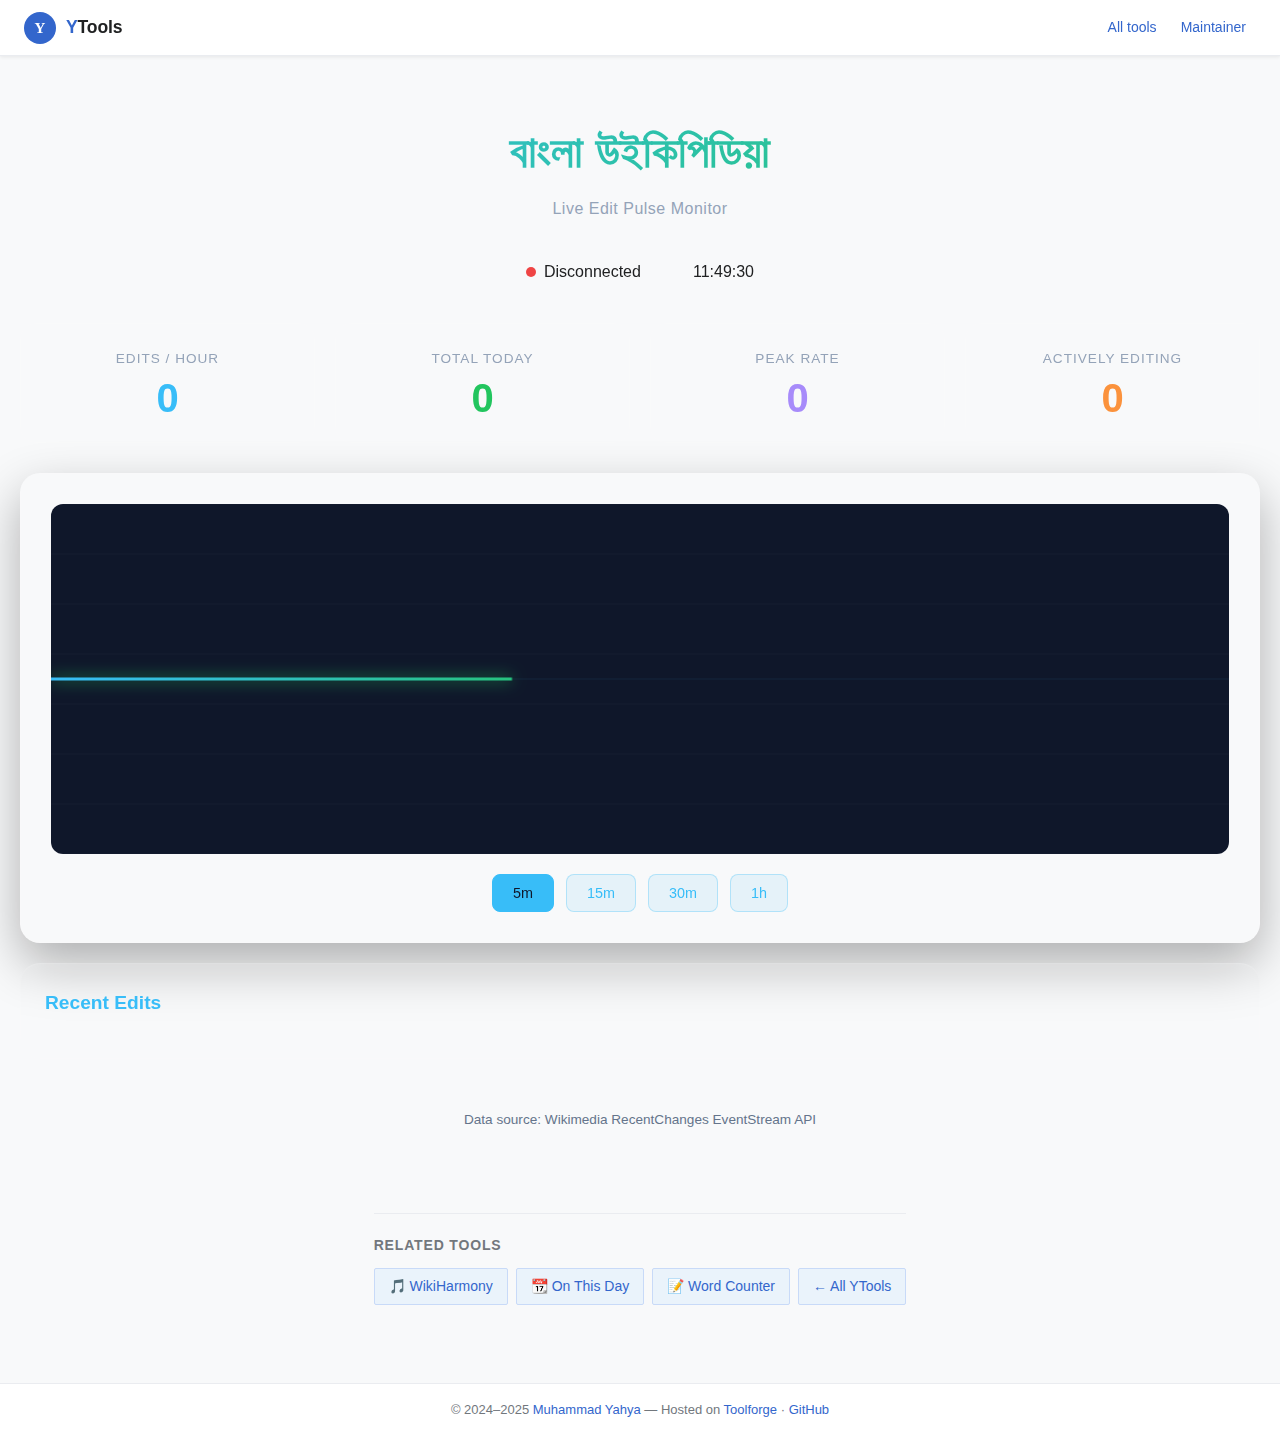
<file: pulse/index.html>
<!DOCTYPE html>
<html lang="en">
<head>
<meta charset="UTF-8">
<title>Edit Pulse — YTools</title>
<meta name="viewport" content="width=device-width, initial-scale=1.0">
<style>
  * { box-sizing: border-box; }
  
  body {
    margin: 0;
    background: linear-gradient(135deg, #0f172a 0%, #1e293b 100%);
    color: #e2e8f0;
    font-family: -apple-system, BlinkMacSystemFont, 'Segoe UI', sans-serif;
    min-height: 100vh;
  }

  .container {
    max-width: 1400px;
    margin: auto;
    padding: 30px 20px;
  }

  header {
    text-align: center;
    margin-bottom: 30px;
  }

  h1 {
    margin: 0;
    font-size: 2.8rem;
    font-weight: 700;
    background: linear-gradient(135deg, #38bdf8 0%, #22c55e 100%);
    -webkit-background-clip: text;
    -webkit-text-fill-color: transparent;
    background-clip: text;
  }

  .subtitle {
    color: #94a3b8;
    margin-top: 8px;
    font-size: 1rem;
    letter-spacing: 0.5px;
  }

  .status-bar {
    display: flex;
    justify-content: center;
    align-items: center;
    gap: 20px;
    margin: 16px 0;
    flex-wrap: wrap;
  }

  .status-item {
    display: flex;
    align-items: center;
    gap: 8px;
    padding: 8px 16px;
    background: rgba(255,255,255,0.05);
    border-radius: 20px;
    backdrop-filter: blur(10px);
  }

  .dot {
    width: 10px;
    height: 10px;
    border-radius: 50%;
    background: #64748b;
    animation: pulse-dot 2s ease-in-out infinite;
  }

  @keyframes pulse-dot {
    0%, 100% { opacity: 1; }
    50% { opacity: 0.5; }
  }

  .stats-grid {
    display: grid;
    grid-template-columns: repeat(auto-fit, minmax(200px, 1fr));
    gap: 20px;
    margin: 30px 0;
  }

  .stat-card {
    background: rgba(255,255,255,0.05);
    backdrop-filter: blur(10px);
    border: 1px solid rgba(255,255,255,0.1);
    border-radius: 16px;
    padding: 24px;
    text-align: center;
    transition: all 0.3s ease;
  }

  .stat-card:hover {
    transform: translateY(-4px);
    border-color: rgba(56, 189, 248, 0.5);
    box-shadow: 0 10px 30px rgba(56, 189, 248, 0.2);
  }

  .stat-label {
    font-size: 0.85rem;
    color: #94a3b8;
    margin-bottom: 8px;
    text-transform: uppercase;
    letter-spacing: 1px;
  }

  .stat-value {
    font-size: 2.5rem;
    font-weight: 700;
    color: #38bdf8;
    line-height: 1;
  }

  .stat-value.green { color: #22c55e; }
  .stat-value.purple { color: #a78bfa; }
  .stat-value.orange { color: #fb923c; }

  .chart-container {
    background: rgba(255,255,255,0.03);
    backdrop-filter: blur(10px);
    border: 1px solid rgba(255,255,255,0.1);
    border-radius: 20px;
    padding: 30px;
    margin: 20px 0;
    box-shadow: 0 20px 50px rgba(0,0,0,0.3);
  }

  canvas {
    width: 100%;
    height: 350px;
    border-radius: 12px;
    display: block;
  }

  .controls {
    display: flex;
    justify-content: center;
    gap: 12px;
    margin-top: 20px;
    flex-wrap: wrap;
  }

  .btn {
    padding: 10px 20px;
    background: rgba(56, 189, 248, 0.1);
    border: 1px solid rgba(56, 189, 248, 0.3);
    border-radius: 8px;
    color: #38bdf8;
    cursor: pointer;
    font-size: 0.9rem;
    transition: all 0.3s ease;
    font-family: inherit;
  }

  .btn:hover {
    background: rgba(56, 189, 248, 0.2);
    border-color: #38bdf8;
    transform: translateY(-2px);
  }

  .btn.active {
    background: #38bdf8;
    color: #0f172a;
    border-color: #38bdf8;
  }

  .recent-edits {
    background: rgba(255,255,255,0.03);
    backdrop-filter: blur(10px);
    border: 1px solid rgba(255,255,255,0.1);
    border-radius: 20px;
    padding: 24px;
    margin-top: 20px;
    max-height: 300px;
    overflow-y: auto;
  }

  .recent-edits h3 {
    margin: 0 0 16px 0;
    font-size: 1.2rem;
    color: #38bdf8;
  }

  .edit-item {
    padding: 12px;
    background: rgba(255,255,255,0.05);
    border-radius: 8px;
    margin-bottom: 8px;
    display: flex;
    justify-content: space-between;
    align-items: center;
    animation: slideIn 0.3s ease;
  }

  @keyframes slideIn {
    from {
      opacity: 0;
      transform: translateX(-20px);
    }
    to {
      opacity: 1;
      transform: translateX(0);
    }
  }

  .edit-title {
    font-weight: 500;
    color: #e2e8f0;
    flex: 1;
    overflow: hidden;
    text-overflow: ellipsis;
    white-space: nowrap;
  }

  .edit-meta {
    font-size: 0.85rem;
    color: #94a3b8;
    margin-left: 12px;
  }

  .edit-type {
    display: inline-block;
    padding: 2px 8px;
    border-radius: 4px;
    font-size: 0.75rem;
    margin-left: 8px;
  }

  .edit-type.new {
    background: rgba(34, 197, 94, 0.2);
    color: #22c55e;
  }

  .edit-type.edit {
    background: rgba(56, 189, 248, 0.2);
    color: #38bdf8;
  }

  footer {
    text-align: center;
    margin-top: 30px;
    font-size: 0.85rem;
    color: #64748b;
    padding: 20px;
  }

  ::-webkit-scrollbar {
    width: 8px;
  }

  ::-webkit-scrollbar-track {
    background: rgba(255,255,255,0.05);
    border-radius: 4px;
  }

  ::-webkit-scrollbar-thumb {
    background: rgba(56, 189, 248, 0.3);
    border-radius: 4px;
  }

  ::-webkit-scrollbar-thumb:hover {
    background: rgba(56, 189, 248, 0.5);
  }
</style>
</head>
<body>
<div class="container">
  <header>
    <h1>বাংলা উইকিপিডিয়া</h1>
    <div class="subtitle">Live Edit Pulse Monitor</div>
  </header>

  <div class="status-bar">
    <div class="status-item">
      <span class="dot" id="statusDot"></span>
      <span id="statusText">Connecting...</span>
    </div>
    <div class="status-item">
      <span id="timeDisplay">--:--:--</span>
    </div>
  </div>

  <div class="stats-grid">
    <div class="stat-card">
      <div class="stat-label">Edits / Hour</div>
      <div class="stat-value" id="editsHour">0</div>
    </div>
    <div class="stat-card">
      <div class="stat-label">Total Today</div>
      <div class="stat-value green" id="totalToday">0</div>
    </div>
    <div class="stat-card">
      <div class="stat-label">Peak Rate</div>
      <div class="stat-value purple" id="peakRate">0</div>
    </div>
    <div class="stat-card">
      <div class="stat-label">Actively Editing</div>
      <div class="stat-value orange" id="activeNow">0</div>
    </div>
  </div>

  <div class="chart-container">
    <canvas id="ecg" width="1200" height="350"></canvas>
    <div class="controls">
      <button class="btn active" onclick="setTimeRange(5)">5m</button>
      <button class="btn" onclick="setTimeRange(15)">15m</button>
      <button class="btn" onclick="setTimeRange(30)">30m</button>
      <button class="btn" onclick="setTimeRange(60)">1h</button>
    </div>
  </div>

  <div class="recent-edits">
    <h3>Recent Edits</h3>
    <div id="recentEditsList"></div>
  </div>

  <footer>
    Data source: Wikimedia RecentChanges EventStream API
  </footer>
</div>

<script>
const WIKI = "bnwiki";
const POINTS = 300;
const SAMPLE_INTERVAL = 1000;

const canvas = document.getElementById("ecg");
const ctx = canvas.getContext("2d");
const WIDTH = canvas.width;
const HEIGHT = canvas.height;
const BASELINE = HEIGHT / 2;

const statusDot = document.getElementById("statusDot");
const statusText = document.getElementById("statusText");
const editsHourEl = document.getElementById("editsHour");
const totalTodayEl = document.getElementById("totalToday");
const peakRateEl = document.getElementById("peakRate");
const activeNowEl = document.getElementById("activeNow");
const timeDisplayEl = document.getElementById("timeDisplay");
const recentEditsList = document.getElementById("recentEditsList");

let waveform = new Array(POINTS).fill(0);
let editsThisSecond = 0;
let timeRange = 5;
let recentEdits = [];
let totalEditsToday = 0;
let peakRate = 0;
let editTimestamps = [];
let activeUsers = new Map(); // Track users and their last edit time
let revealProgress = 0;
let backfillEditsCount = 0;

function updateTime() {
  const now = new Date();
  timeDisplayEl.textContent = now.toLocaleTimeString('en-US', { hour12: false });
}
setInterval(updateTime, 1000);
updateTime();

async function backfillECG() {
  const now = Date.now();
  const start = new Date(now - timeRange * 60000);

  const url =
    "https://bn.wikipedia.org/w/api.php" +
    "?action=query&list=recentchanges" +
    "&rctype=edit|new" +
    "&rcnamespace=0" +
    "&rclimit=500" +
    "&rcstart=" + new Date(now).toISOString() +
    "&rcend=" + start.toISOString() +
    "&format=json&origin=*";

  try {
    const res = await fetch(url);
    const json = await res.json();
    const edits = json.query.recentchanges || [];

    // Store actual edit count for accurate calculation
    backfillEditsCount = edits.length;

    // Distribute edits across time buckets
    const buckets = new Array(POINTS).fill(0);
    const msPerBucket = (timeRange * 60000) / POINTS;
    
    // Track active users from backfill (last 15 minutes)
    const fifteenMinAgo = now - 900000;
    
    edits.forEach(edit => {
      const editTime = new Date(edit.timestamp).getTime();
      const timeDiff = now - editTime;
      const bucketIndex = Math.floor(timeDiff / msPerBucket);
      if (bucketIndex >= 0 && bucketIndex < POINTS) {
        buckets[POINTS - 1 - bucketIndex]++;
      }
      
      // Add users who edited in last 15 minutes to activeUsers map
      if (editTime >= fifteenMinAgo && edit.user) {
        activeUsers.set(edit.user, editTime);
      }
    });

    waveform = buckets;
    
    // Calculate peak from actual data
    peakRate = Math.max(...buckets);
    
    updateStats();
  } catch (err) {
    console.error("Backfill error:", err);
  }
}

const source = new EventSource("https://stream.wikimedia.org/v2/stream/recentchange");

source.onopen = () => {
  statusDot.style.background = "#22c55e";
  statusText.textContent = "Live";
};

source.onerror = () => {
  statusDot.style.background = "#ef4444";
  statusText.textContent = "Disconnected";
};

source.onmessage = (event) => {
  const rc = JSON.parse(event.data);
  if (rc.wiki === WIKI && (rc.type === "edit" || rc.type === "new")) {
    editsThisSecond++;
    totalEditsToday++;
    const now = Date.now();
    editTimestamps.push(now);
    
    // Track active users
    activeUsers.set(rc.user, now);
    
    // Keep only last hour of timestamps
    const oneHourAgo = now - 3600000;
    editTimestamps = editTimestamps.filter(t => t > oneHourAgo);
    
    addRecentEdit(rc);
  }
};

function addRecentEdit(rc) {
  recentEdits.unshift({
    title: rc.title,
    user: rc.user,
    type: rc.type,
    time: new Date().toLocaleTimeString('en-US', { hour12: false })
  });
  
  if (recentEdits.length > 10) recentEdits.pop();
  
  recentEditsList.innerHTML = recentEdits.map(edit => `
    <div class="edit-item">
      <div class="edit-title">${edit.title}</div>
      <div class="edit-meta">
        ${edit.time}
        <span class="edit-type ${edit.type}">${edit.type.toUpperCase()}</span>
      </div>
    </div>
  `).join('');
}

setInterval(() => {
  waveform.push(editsThisSecond);
  waveform.shift();
  
  // Update peak if current second is higher
  if (editsThisSecond > peakRate) {
    peakRate = editsThisSecond;
  }
  
  // Add to backfill count (rolling window)
  backfillEditsCount += editsThisSecond;
  
  editsThisSecond = 0;
  updateStats();
}, SAMPLE_INTERVAL);

function updateStats() {
  // Calculate edits per hour based on actual edits in the time window
  // backfillEditsCount = total edits in last 'timeRange' minutes
  const editsPerHour = Math.round((backfillEditsCount / timeRange) * 60);
  
  editsHourEl.textContent = editsPerHour;
  totalTodayEl.textContent = totalEditsToday;
  
  // Peak rate: convert per-second peak to per-hour
  // peakRate is edits in one second, so multiply by 3600 for hourly rate
  peakRateEl.textContent = peakRate * 3600;
  
  // Active users in last 15 minutes (industry standard for "active now")
  const fifteenMinAgo = Date.now() - 900000; // 15 minutes in ms
  const activeCount = Array.from(activeUsers.values()).filter(t => t > fifteenMinAgo).length;
  activeNowEl.textContent = activeCount;
  
  // Clean up old users from the map
  for (const [user, time] of activeUsers.entries()) {
    if (time < fifteenMinAgo) {
      activeUsers.delete(user);
    }
  }
}

function drawGrid() {
  ctx.strokeStyle = "rgba(255,255,255,0.03)";
  ctx.lineWidth = 1;
  for (let y = 0; y <= HEIGHT; y += 50) {
    ctx.beginPath();
    ctx.moveTo(0, y);
    ctx.lineTo(WIDTH, y);
    ctx.stroke();
  }
  
  ctx.strokeStyle = "rgba(56, 189, 248, 0.1)";
  ctx.beginPath();
  ctx.moveTo(0, BASELINE);
  ctx.lineTo(WIDTH, BASELINE);
  ctx.stroke();
}

function drawWave() {
  const gradient = ctx.createLinearGradient(0, 0, WIDTH, 0);
  gradient.addColorStop(0, "#38bdf8");
  gradient.addColorStop(0.5, "#22c55e");
  gradient.addColorStop(1, "#a78bfa");
  
  ctx.strokeStyle = gradient;
  ctx.lineWidth = 3;
  ctx.shadowColor = "#22c55e";
  ctx.shadowBlur = 15;

  ctx.beginPath();
  const visiblePoints = Math.floor(POINTS * revealProgress);

  waveform.forEach((v, i) => {
    if (i > visiblePoints) return;
    const x = (i / (POINTS - 1)) * WIDTH;
    const maxVal = Math.max(...waveform) || 1;
    const amp = (v / maxVal) * (BASELINE * 0.8);
    const y = BASELINE - amp;

    if (i === 0) ctx.moveTo(x, y);
    else ctx.lineTo(x, y);
  });

  ctx.stroke();
  
  // Fill area under curve
  ctx.lineTo(WIDTH, BASELINE);
  ctx.lineTo(0, BASELINE);
  ctx.closePath();
  
  const fillGradient = ctx.createLinearGradient(0, 0, 0, HEIGHT);
  fillGradient.addColorStop(0, "rgba(34, 197, 94, 0.2)");
  fillGradient.addColorStop(1, "rgba(34, 197, 94, 0)");
  ctx.fillStyle = fillGradient;
  ctx.fill();
  
  ctx.shadowBlur = 0;
}

function animate() {
  ctx.fillStyle = "#0f172a";
  ctx.fillRect(0, 0, WIDTH, HEIGHT);

  drawGrid();
  drawWave();

  if (revealProgress < 1) {
    revealProgress += 0.015;
  }

  requestAnimationFrame(animate);
}

function setTimeRange(minutes) {
  timeRange = minutes;
  document.querySelectorAll('.btn').forEach(btn => btn.classList.remove('active'));
  event.target.classList.add('active');
  waveform = new Array(POINTS).fill(0);
  revealProgress = 0;
  backfillEditsCount = 0; // Reset count when changing time range
  peakRate = 0; // Reset peak
  backfillECG();
}

(async function init() {
  await backfillECG();
  animate();
})();
</script>

  <!-- YTools shell + similar tools -->
  <div style="max-width:900px;margin:0 auto;padding:0 24px 48px">
    <link rel="stylesheet" href="../common.css">
    <div class="similar-tools">
      <h3>Related tools</h3>
      <ul class="similar-tools__list">
        <li><a href="../wiki-harmony/">🎵 WikiHarmony</a></li>
        <li><a href="../onthisday/">📆 On This Day</a></li>
        <li><a href="../wc/">📝 Word Counter</a></li>
        <li><a href="../">← All YTools</a></li>
      </ul>
    </div>
  </div>
  <script src="../yt-shell.js"></script>

</body>
</html>
</file>
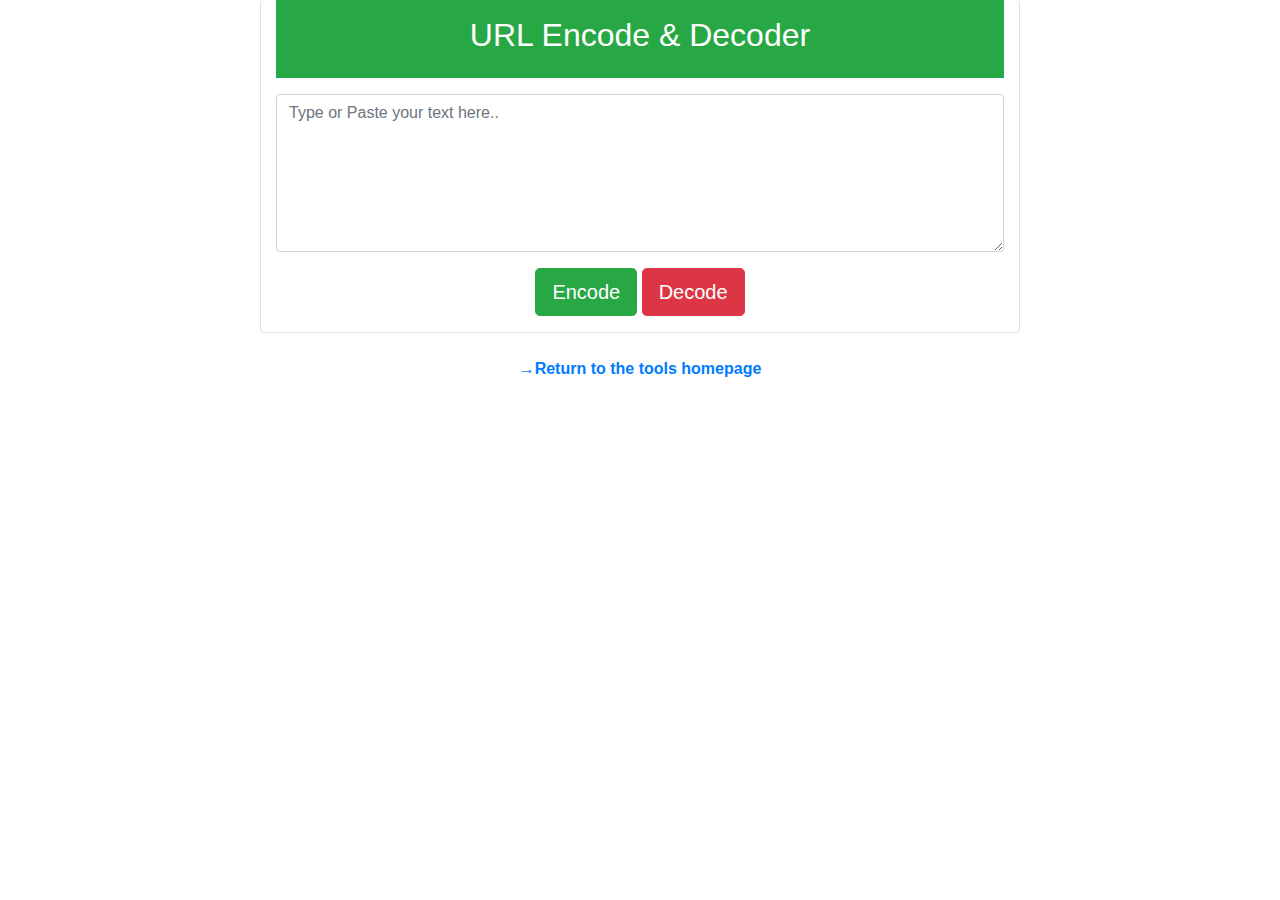
<file: urldecoder/index.html>
<!DOCTYPE html>
<html>
<head>
<meta charset=utf-8 />
<meta name="viewport" content="width=device-width, initial-scale=1" />
<meta name="description" content="Free and simple online URL encode - decoder" />
<title>Online URL encode - decoder</title>
<meta property="og:image" content="https://upload.wikimedia.org/wikipedia/commons/thumb/3/3d/URL_decoder_VE_icon.svg/1024px-URL_decoder_VE_icon.svg.png" />
<link rel="icon" href="https://upload.wikimedia.org/wikipedia/commons/c/cc/Eo_circle_indigo_letter-y.svg" sizes="192x192" />
<link rel="apple-touch-icon" href="https://upload.wikimedia.org/wikipedia/commons/c/cc/Eo_circle_indigo_letter-y.svg" />
<script src="js.js" > </script>
<link rel="stylesheet" href="https://cdnjs.cloudflare.com/ajax/libs/twitter-bootstrap/4.0.0/css/bootstrap.css" />
</head>
<body>
<div class="container">
  <div class="row justify-content-center">
    <div class="col-sm-8 border pb-3 rounded border-top-0">
      <h2 class="text-center text-white bg-success pt-3 pb-4">URL Encode & Decoder</h2>

      <div class="form-group mt-3">
        <textarea class="form-control" rows="6" placeholder="Type or Paste your text here.." id="dencoder"></textarea>
      </div>
      <div class="text-center">
        <button class="btn btn-success btn-lg" type="button" onclick="encode()">Encode</button>
        <button class="btn btn-danger btn-lg" type="button" onclick="decode()">Decode</button>
      </div>
    </div>
  </div>
</div>
<br><center><footer><strong><a href="https://tools.yahyabd.xyz">→Return to the tools homepage</a></strong></footer></center>
</body>
</html>
</file>
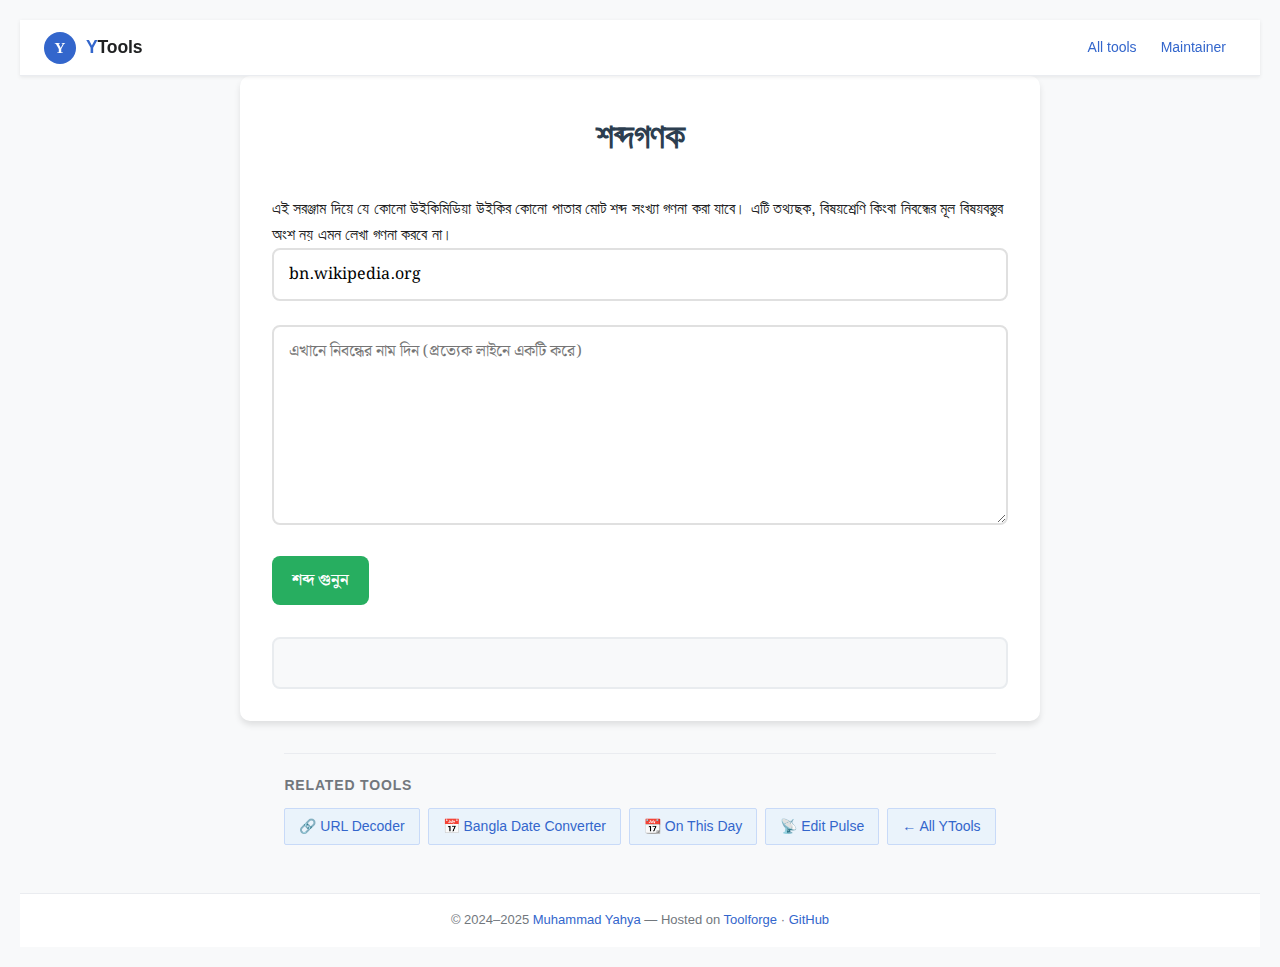
<file: wc/index.html>
<!DOCTYPE html>
<html lang="bn">

<head>
    <meta charset="UTF-8">
    <meta name="viewport" content="width=device-width, initial-scale=1.0">
    <link href="https://fonts.googleapis.com/css2?family=Noto+Serif+Bengali:wght@400;700&display=swap" rel="stylesheet">
    <title>Wikipedia Word Counter — YTools</title>
    <style>
        :root {
            --primary-color: #2c3e50;
            --secondary-color: #3498db;
            --success-color: #27ae60;
            --danger-color: #e74c3c;
        }

        body {
            font-family: 'Noto Serif Bengali', serif;
            line-height: 1.6;
            margin: 0;
            padding: 20px;
            background-color: #f8f9fa;
        }

        .container {
            max-width: 800px;
            margin: auto;
            background: white;
            padding: 2rem;
            border-radius: 10px;
            box-shadow: 0 4px 6px rgba(0, 0, 0, 0.1);
        }

        h1 {
            color: var(--primary-color);
            text-align: center;
            margin-bottom: 2rem;
            font-size: 2.2rem;
        }

        .input-group {
            margin-bottom: 1.5rem;
        }

        input,
        textarea {
            font-family: 'Noto Serif Bengali', serif;
            width: 100%;
            padding: 12px 15px;
            border: 2px solid #e0e0e0;
            border-radius: 8px;
            font-size: 1rem;
            transition: border-color 0.3s ease;
        }

        input:focus,
        textarea:focus {
            border-color: var(--secondary-color);
            outline: none;
        }

        #articleInput {
            height: 200px;
            resize: vertical;
        }

        button {
            font-family: 'Noto Serif Bengali', serif;
            padding: 12px 20px;
            border: none;
            border-radius: 8px;
            cursor: pointer;
            font-size: 1rem;
            font-weight: 600;
            transition: transform 0.2s ease, opacity 0.2s ease;
            display: flex;
            align-items: center;
            justify-content: center;
            gap: 8px;
        }

        button:active {
            transform: scale(0.98);
        }

        #countButton {
            background-color: var(--success-color);
            color: white;
            margin-bottom: 1rem;
        }

        #countButton:hover {
            opacity: 0.9;
        }

        #copyButton {
            background-color: var(--secondary-color);
            color: white;
        }

        #result {
            margin-top: 2rem;
            background-color: #f8f9fa;
            padding: 1.5rem;
            border-radius: 8px;
            border: 2px solid #e9ecef;
            font-family: monospace;
            overflow-x: auto;
        }

        .progress-bar {
            height: 4px;
            background-color: #e0e0e0;
            border-radius: 2px;
            margin: 1rem 0;
            overflow: hidden;
            display: none;
        }

        .progress {
            height: 100%;
            background-color: var(--success-color);
            transition: width 0.3s ease;
        }

        .loader {
            border: 3px solid #f3f3f3;
            border-top: 3px solid var(--secondary-color);
            border-radius: 50%;
            width: 20px;
            height: 20px;
            animation: spin 1s linear infinite;
            display: none;
        }

        @keyframes spin {
            0% {
                transform: rotate(0deg);
            }

            100% {
                transform: rotate(360deg);
            }
        }

        .error-message {
            color: var(--danger-color);
            margin: 0.5rem 0;
        }
    </style>
</head>

<body>
    <div class="container">
        <h1>শব্দগণক</h1>
        <p>এই সরঞ্জাম দিয়ে যে কোনো উইকিমিডিয়া উইকির কোনো পাতার মোট শব্দ সংখ্যা গণনা করা যাবে। এটি তথ্যছক, বিষয়শ্রেণি
            কিংবা নিবন্ধের
            মূল বিষয়বস্তুর অংশ নয় এমন লেখা গণনা করবে না।</p>
        <div class="input-group">
            <input id="siteInput" placeholder="উইকি সাইটের ডোমেইন (যেমন: bn.wikipedia.org)" value="bn.wikipedia.org">
        </div>
        <div class="input-group">
            <textarea id="articleInput" placeholder="এখানে নিবন্ধের নাম দিন (প্রত্যেক লাইনে একটি করে)"></textarea>
        </div>
        <div class="progress-bar">
            <div class="progress"></div>
        </div>
        <button id="countButton">
            <span class="loader"></span>
            <span>শব্দ গুনুন</span>
        </button>
        <button id="copyButton" style="display: none;">ক্লিপবোর্ডে অনুলিপি</button>
        <div id="result"></div>
    </div>

    <script>
        document.getElementById('countButton').addEventListener('click', countWordsForMultipleArticles);
        document.getElementById('copyButton').addEventListener('click', copyToClipboard);

        async function countWordsForMultipleArticles() {
            const site = document.getElementById('siteInput').value.trim();
            const articleNames = document.getElementById('articleInput').value
                .split('\n')
                .map(name => name.trim())
                .filter(name => name !== '');

            if (articleNames.length === 0) {
                showError('অনুগ্রহ করে কমপক্ষে একটি নিবন্ধের নাম লিখুন');
                return;
            }

            const countButton = document.getElementById('countButton');
            const loader = countButton.querySelector('.loader');
            const progressBar = document.querySelector('.progress-bar');
            const progress = document.querySelector('.progress');

            countButton.disabled = true;
            loader.style.display = 'block';
            progressBar.style.display = 'block';

            const totalArticles = articleNames.length;
            let processed = 0;

            try {
                const results = await Promise.all(articleNames.map(async (articleName) => {
                    const result = await getWordCount(site, articleName);
                    processed++;
                    progress.style.width = `${(processed / totalArticles) * 100}%`;
                    return { articleName, result };
                }));

                let wikitext = '{| class="wikitable sortable"\n! নিবন্ধের নাম !! শব্দসংখ্যা\n|-\n';
                let totalWords = 0;

                results.forEach(({ articleName, result }) => {
                    if (typeof result.count === 'number') {
                        totalWords += result.count;
                        wikitext += `| [[${articleName}]] || ${result.count.toLocaleString('bn')}\n|-\n`;
                    } else {
                        wikitext += `| ${articleName} || ${result.error}\n|-\n`;
                    }
                });

                wikitext += `| '''মোট শব্দ''' || '''${totalWords.toLocaleString('bn')}'''\n|}`;
                document.getElementById('result').textContent = wikitext;
                document.getElementById('copyButton').style.display = 'block';
            } catch (error) {
                showError('কিছু ত্রুটি হয়েছে। অনুগ্রহপূর্বক আবার চেষ্টা করুন।');
            } finally {
                countButton.disabled = false;
                loader.style.display = 'none';
                progressBar.style.display = 'none';
                progress.style.width = '0%';
            }
        }

        async function getWordCount(site, title) {
            try {
                const apiUrl = `https://${site}/w/api.php?action=parse&page=${encodeURIComponent(title)}&format=json&prop=text&origin=*`;
                const response = await fetch(apiUrl);

                if (!response.ok) throw new Error('Network response was not ok');

                const data = await response.json();

                if (data.error) {
                    console.error(`Error fetching "${title}":`, data.error.info);
                    return { error: 'নিবন্ধ পাওয়া যায়নি' };
                }

                const htmlContent = data.parse.text['*'];
                const parser = new DOMParser();
                const doc = parser.parseFromString(htmlContent, 'text/html');

                // Optimized element removal
                const cleanHtml = htmlContent.replace(/<style[\s\S]*?<\/style>|<script[\s\S]*?<\/script>|<noscript[\s\S]*?<\/noscript>/gi, '');
                const tempDiv = document.createElement('div');
                tempDiv.innerHTML = cleanHtml;

                // Remove unwanted elements
                const unwantedSelectors = [
                    '.mw-empty-elt', '.mw-editsection', '.reference', '.references',
                    '.reflist', '.mbox-small', '.ambox', '.navbox', '.catlinks',
                    '.noprint', '.metadata', '.portal',
                    'style', 'script', '.thumbinner', '.listing-lastedit'
                ].join(',');

                tempDiv.querySelectorAll(unwantedSelectors).forEach(el => el.remove());

                // Get text content
                const content = tempDiv.textContent || "";

                // Optimized word counting
                const wordCount = site.startsWith('bn.')
                    ? (content.match(/[\u0980-\u09FF]+/g) || []).length
                    : content.split(/\s+/).filter(word => word.length > 0).length;

                return { count: wordCount };
            } catch (error) {
                console.error(`Error processing "${title}":`, error);
                return { error: 'প্রক্রিয়াকরণে ত্রুটি' };
            }
        }

        function copyToClipboard() {
            const resultText = document.getElementById('result').textContent;
            navigator.clipboard.writeText(resultText).then(() => {
                showTemporaryMessage('আউটপুট ক্লিপবোর্ডে অনুলিপি করা হয়েছে!', 'success');
            }).catch(err => {
                console.error('Copy failed:', err);
                showError('অনুলিপি করা ব্যর্থ হয়েছে');
            });
        }

        function showError(message) {
            const errorElement = document.createElement('div');
            errorElement.className = 'error-message';
            errorElement.textContent = message;
            document.getElementById('result').prepend(errorElement);
            setTimeout(() => errorElement.remove(), 3000);
        }

        function showTemporaryMessage(message, type = 'success') {
            const msgElement = document.createElement('div');
            msgElement.className = `message ${type}`;
            msgElement.textContent = message;
            document.body.appendChild(msgElement);
            setTimeout(() => msgElement.remove(), 2000);
        }
    </script>

  <!-- YTools shell + similar tools -->
  <div style="max-width:900px;margin:0 auto;padding:0 24px 48px">
    <link rel="stylesheet" href="../common.css">
    <div class="similar-tools">
      <h3>Related tools</h3>
      <ul class="similar-tools__list">
        <li><a href="../urldecoder/">🔗 URL Decoder</a></li>
        <li><a href="../bndate/">📅 Bangla Date Converter</a></li>
        <li><a href="../onthisday/">📆 On This Day</a></li>
        <li><a href="../pulse/">📡 Edit Pulse</a></li>
        <li><a href="../">← All YTools</a></li>
      </ul>
    </div>
  </div>
  <script src="../yt-shell.js"></script>

</body>

</html>
</file>
<file: common.css>
/* ============================================================
   YTools — Wikimedia Material Design System
   Inspired by Wikimedia / Wikipedia UI patterns
   ============================================================ */

:root {
  --wmf-blue:       #3366cc;
  --wmf-blue-dark:  #2a4b8d;
  --wmf-blue-light: #eaf3fb;
  --wmf-red:        #cc3333;
  --wmf-green:      #14866d;
  --wmf-orange:     #fc3;
  --wmf-yellow-bg:  #fef6e7;
  --wmf-gray-10:    #f8f9fa;
  --wmf-gray-20:    #eaecf0;
  --wmf-gray-30:    #c8ccd1;
  --wmf-gray-50:    #72777d;
  --wmf-gray-70:    #404244;
  --wmf-gray-90:    #202122;
  --wmf-base:       #fff;
  --wmf-shadow:     rgba(0,0,0,.08);

  --font-sans: 'Linux Libertine', 'Georgia', 'Times', serif;
  --font-ui:   'Helvetica Neue', 'Helvetica', 'Liberation Sans', 'Arial', sans-serif;
  --font-mono: 'SFMono-Regular', 'Consolas', 'Liberation Mono', 'Menlo', monospace;

  --radius-sm: 2px;
  --radius:    4px;
  --radius-lg: 8px;

  --header-h: 56px;
  --nav-h: 40px;
}

*, *::before, *::after { box-sizing: border-box; margin: 0; padding: 0; }

html { font-size: 16px; scroll-behavior: smooth; }

body {
  font-family: var(--font-ui);
  background: var(--wmf-gray-10);
  color: var(--wmf-gray-90);
  min-height: 100vh;
  display: flex;
  flex-direction: column;
  line-height: 1.6;
}

/* ── SITE HEADER ─────────────────────────────────────────── */
.site-header {
  background: var(--wmf-base);
  border-bottom: 1px solid var(--wmf-gray-20);
  height: var(--header-h);
  display: flex;
  align-items: center;
  padding: 0 24px;
  gap: 16px;
  position: sticky;
  top: 0;
  z-index: 100;
  box-shadow: 0 1px 4px var(--wmf-shadow);
}

.site-header__logo {
  display: flex;
  align-items: center;
  gap: 10px;
  text-decoration: none;
  color: inherit;
  flex-shrink: 0;
}

.site-header__logo-icon {
  width: 32px;
  height: 32px;
  background: var(--wmf-blue);
  border-radius: 50%;
  display: flex;
  align-items: center;
  justify-content: center;
  color: #fff;
  font-weight: 700;
  font-size: 15px;
  font-family: var(--font-sans);
}

.site-header__wordmark {
  font-size: 1.1rem;
  font-weight: 600;
  color: var(--wmf-gray-90);
  letter-spacing: -.01em;
}

.site-header__wordmark span {
  color: var(--wmf-blue);
}

.site-header__search {
  flex: 1;
  max-width: 360px;
  position: relative;
}

.site-header__search input {
  width: 100%;
  height: 36px;
  border: 1px solid var(--wmf-gray-30);
  border-radius: 2px;
  padding: 0 12px 0 36px;
  font-size: .875rem;
  background: var(--wmf-gray-10);
  transition: border-color .15s, background .15s;
}

.site-header__search input:focus {
  outline: none;
  border-color: var(--wmf-blue);
  background: #fff;
}

.site-header__search-icon {
  position: absolute;
  left: 10px;
  top: 50%;
  transform: translateY(-50%);
  color: var(--wmf-gray-50);
  font-size: 14px;
  pointer-events: none;
}

.site-header__nav {
  margin-left: auto;
  display: flex;
  gap: 4px;
  align-items: center;
}

.site-header__nav a {
  color: var(--wmf-blue);
  font-size: .875rem;
  padding: 6px 10px;
  border-radius: var(--radius-sm);
  text-decoration: none;
  transition: background .15s;
}

.site-header__nav a:hover {
  background: var(--wmf-blue-light);
}

/* ── PAGE CONTENT WRAPPER ────────────────────────────────── */
.page-content {
  flex: 1;
  max-width: 1200px;
  width: 100%;
  margin: 0 auto;
  padding: 24px 24px 48px;
}

.page-content--narrow {
  max-width: 860px;
}

/* ── BREADCRUMB ──────────────────────────────────────────── */
.breadcrumb {
  font-size: .8125rem;
  color: var(--wmf-gray-50);
  margin-bottom: 20px;
}

.breadcrumb a {
  color: var(--wmf-blue);
  text-decoration: none;
}

.breadcrumb a:hover { text-decoration: underline; }
.breadcrumb span { margin: 0 6px; }

/* ── TOOL PAGE HEADER ────────────────────────────────────── */
.tool-page-header {
  margin-bottom: 24px;
  padding-bottom: 16px;
  border-bottom: 1px solid var(--wmf-gray-20);
}

.tool-page-header h1 {
  font-size: 1.75rem;
  font-weight: 600;
  font-family: var(--font-sans);
  color: var(--wmf-gray-90);
  line-height: 1.3;
}

.tool-page-header p {
  color: var(--wmf-gray-50);
  font-size: .9375rem;
  margin-top: 6px;
}

/* ── CARD ────────────────────────────────────────────────── */
.card {
  background: var(--wmf-base);
  border: 1px solid var(--wmf-gray-20);
  border-radius: var(--radius);
  padding: 24px;
  margin-bottom: 20px;
}

.card--flush { padding: 0; }

/* ── INPUTS ──────────────────────────────────────────────── */
.wm-input {
  display: block;
  width: 100%;
  height: 40px;
  padding: 0 12px;
  font-size: .9375rem;
  font-family: var(--font-ui);
  border: 1px solid var(--wmf-gray-30);
  border-radius: var(--radius-sm);
  background: var(--wmf-base);
  color: var(--wmf-gray-90);
  transition: border-color .15s;
}

.wm-input:focus {
  outline: none;
  border-color: var(--wmf-blue);
  box-shadow: 0 0 0 2px rgba(51,102,204,.15);
}

.wm-textarea {
  display: block;
  width: 100%;
  padding: 10px 12px;
  font-size: .9375rem;
  font-family: var(--font-mono);
  border: 1px solid var(--wmf-gray-30);
  border-radius: var(--radius-sm);
  background: var(--wmf-base);
  color: var(--wmf-gray-90);
  resize: vertical;
  transition: border-color .15s;
  min-height: 100px;
}

.wm-textarea:focus {
  outline: none;
  border-color: var(--wmf-blue);
  box-shadow: 0 0 0 2px rgba(51,102,204,.15);
}

.wm-label {
  display: block;
  font-size: .875rem;
  font-weight: 600;
  color: var(--wmf-gray-70);
  margin-bottom: 6px;
}

/* ── BUTTONS ─────────────────────────────────────────────── */
.wm-btn {
  display: inline-flex;
  align-items: center;
  gap: 6px;
  height: 36px;
  padding: 0 16px;
  font-size: .875rem;
  font-weight: 600;
  font-family: var(--font-ui);
  border: 1px solid transparent;
  border-radius: var(--radius-sm);
  cursor: pointer;
  text-decoration: none;
  transition: background .15s, border-color .15s, color .15s;
  white-space: nowrap;
}

.wm-btn--primary {
  background: var(--wmf-blue);
  color: #fff;
  border-color: var(--wmf-blue-dark);
}

.wm-btn--primary:hover {
  background: var(--wmf-blue-dark);
}

.wm-btn--secondary {
  background: var(--wmf-gray-10);
  color: var(--wmf-gray-90);
  border-color: var(--wmf-gray-30);
}

.wm-btn--secondary:hover {
  background: var(--wmf-gray-20);
}

.wm-btn--quiet {
  background: transparent;
  color: var(--wmf-blue);
  border-color: transparent;
}

.wm-btn--quiet:hover {
  background: var(--wmf-blue-light);
}

.wm-btn--danger {
  background: var(--wmf-red);
  color: #fff;
  border-color: #b32424;
}

.wm-btn--lg {
  height: 44px;
  padding: 0 24px;
  font-size: 1rem;
}

/* ── RESULT PANELS ───────────────────────────────────────── */
.result-panel {
  background: var(--wmf-gray-10);
  border: 1px solid var(--wmf-gray-20);
  border-radius: var(--radius);
  padding: 20px;
  margin-top: 20px;
}

.result-panel--proxy {
  background: var(--wmf-yellow-bg);
  border-color: #fc3;
}

.result-panel--blocked {
  background: #fde8e8;
  border-color: #cc3333;
}

.result-panel--clean {
  background: #eeffee;
  border-color: #14866d;
}

/* ── INFO ROW TABLE ──────────────────────────────────────── */
.info-table {
  width: 100%;
  border-collapse: collapse;
  font-size: .9375rem;
}

.info-table tr { border-bottom: 1px solid var(--wmf-gray-20); }
.info-table tr:last-child { border-bottom: none; }

.info-table th {
  width: 180px;
  text-align: left;
  font-weight: 600;
  color: var(--wmf-gray-70);
  padding: 10px 16px 10px 0;
  vertical-align: top;
  white-space: nowrap;
}

.info-table td {
  padding: 10px 0;
  color: var(--wmf-gray-90);
  word-break: break-word;
}

.info-table td a {
  color: var(--wmf-blue);
  text-decoration: none;
}

.info-table td a:hover { text-decoration: underline; }

/* ── STATUS BADGES ───────────────────────────────────────── */
.badge {
  display: inline-flex;
  align-items: center;
  gap: 4px;
  padding: 2px 8px;
  border-radius: 2px;
  font-size: .8125rem;
  font-weight: 600;
}

.badge--proxy   { background: #fef3c7; color: #92400e; border: 1px solid #fcd34d; }
.badge--blocked { background: #fee2e2; color: #991b1b; border: 1px solid #fca5a5; }
.badge--clean   { background: #d1fae5; color: #065f46; border: 1px solid #6ee7b7; }
.badge--vpn     { background: #ede9fe; color: #5b21b6; border: 1px solid #c4b5fd; }
.badge--unknown { background: var(--wmf-gray-20); color: var(--wmf-gray-50); border: 1px solid var(--wmf-gray-30); }

/* ── LOADING SPINNER ─────────────────────────────────────── */
.spinner {
  display: inline-block;
  width: 20px;
  height: 20px;
  border: 2px solid var(--wmf-gray-20);
  border-top-color: var(--wmf-blue);
  border-radius: 50%;
  animation: spin .7s linear infinite;
  vertical-align: middle;
}

.loading-row {
  display: flex;
  align-items: center;
  gap: 10px;
  color: var(--wmf-gray-50);
  font-size: .9375rem;
  padding: 16px 0;
}

@keyframes spin { to { transform: rotate(360deg); } }

/* ── MAP ─────────────────────────────────────────────────── */
#map {
  height: 300px;
  border-radius: var(--radius);
  border: 1px solid var(--wmf-gray-20);
  margin-top: 16px;
  overflow: hidden;
}

/* ── SIMILAR TOOLS BAR ───────────────────────────────────── */
.similar-tools {
  margin-top: 32px;
  padding-top: 20px;
  border-top: 1px solid var(--wmf-gray-20);
}

.similar-tools h3 {
  font-size: .875rem;
  font-weight: 600;
  color: var(--wmf-gray-50);
  text-transform: uppercase;
  letter-spacing: .06em;
  margin-bottom: 12px;
}

.similar-tools__list {
  display: flex;
  flex-wrap: wrap;
  gap: 8px;
  list-style: none;
}

.similar-tools__list a {
  display: inline-flex;
  align-items: center;
  gap: 6px;
  padding: 6px 14px;
  font-size: .875rem;
  color: var(--wmf-blue);
  background: var(--wmf-blue-light);
  border: 1px solid #c8daf8;
  border-radius: 2px;
  text-decoration: none;
  transition: background .15s;
}

.similar-tools__list a:hover {
  background: #d4e4fb;
}

/* ── SITE FOOTER ─────────────────────────────────────────── */
.site-footer {
  background: var(--wmf-base);
  border-top: 1px solid var(--wmf-gray-20);
  padding: 16px 24px;
  text-align: center;
  font-size: .8125rem;
  color: var(--wmf-gray-50);
}

.site-footer a {
  color: var(--wmf-blue);
  text-decoration: none;
}

.site-footer a:hover { text-decoration: underline; }

/* ── ERROR MESSAGE ───────────────────────────────────────── */
.error-msg {
  color: var(--wmf-red);
  background: #fde8e8;
  border: 1px solid #f5a0a0;
  border-radius: var(--radius-sm);
  padding: 12px 16px;
  font-size: .9375rem;
  margin-top: 16px;
}

/* ── FORM GROUP ──────────────────────────────────────────── */
.form-group { margin-bottom: 16px; }

.input-row {
  display: flex;
  gap: 8px;
  align-items: flex-end;
}

.input-row .wm-input { flex: 1; }

/* ── NOTICE ──────────────────────────────────────────────── */
.notice {
  background: var(--wmf-blue-light);
  border-left: 3px solid var(--wmf-blue);
  padding: 10px 14px;
  font-size: .875rem;
  border-radius: 0 var(--radius-sm) var(--radius-sm) 0;
  color: var(--wmf-gray-70);
  margin-top: 16px;
}

/* ── SECTION HEADING ─────────────────────────────────────── */
.section-heading {
  font-size: 1rem;
  font-weight: 600;
  color: var(--wmf-gray-70);
  border-bottom: 1px solid var(--wmf-gray-20);
  padding-bottom: 6px;
  margin-bottom: 16px;
}

/* ── TABS ────────────────────────────────────────────────── */
.tabs {
  display: flex;
  border-bottom: 1px solid var(--wmf-gray-20);
  margin-bottom: 24px;
  gap: 0;
}

.tab-btn {
  padding: 8px 20px;
  font-size: .9375rem;
  border: none;
  background: transparent;
  cursor: pointer;
  color: var(--wmf-gray-50);
  border-bottom: 3px solid transparent;
  margin-bottom: -1px;
  font-family: var(--font-ui);
  transition: color .15s;
}

.tab-btn.active, .tab-btn:hover {
  color: var(--wmf-blue);
}

.tab-btn.active {
  border-bottom-color: var(--wmf-blue);
  font-weight: 600;
}

.tab-panel { display: none; }
.tab-panel.active { display: block; }

/* ── RESPONSIVE ──────────────────────────────────────────── */
@media (max-width: 640px) {
  .site-header { padding: 0 16px; }
  .site-header__search { display: none; }
  .page-content { padding: 16px 16px 40px; }
  .info-table th { width: 120px; font-size: .8125rem; }
  .input-row { flex-direction: column; }
  .input-row .wm-input { width: 100%; }
}
</file>
<file: index.css>
/* Reset default margin and padding */
* {
    margin: 0;
    padding: 0;
    box-sizing: border-box;
}

/* Set default font */
body {
    font-family: sans-serif;
}

/* Header styles */
header {
    background-image: linear-gradient(to bottom right, #0074D9, #3D9970);
    color: white;
    padding: 20px;
    text-align: center;
}

header h1 {
    font-size: 40px;
    margin-bottom: 10px;
    font-weight: bold;
    text-transform: uppercase;
    letter-spacing: 2px;
    font-family: 'Montserrat', sans-serif;
}

header h2 {
    font-size: 20px;
    font-weight: normal;
    color: #ccc;
    font-family: 'Open Sans', sans-serif;
}

/* Container styles */
.container {
    display: flex;
    flex-wrap: wrap;
    justify-content: center;
    align-items: center;
    padding: 20px;
}

/* Tool styles */
.tool {
    background-color: #f7f7f7;
    border-radius: 5px;
    box-shadow: 0 2px 5px rgba(0, 0, 0, 0.1);
    margin: 20px;
    width: 300px;
    height: 250px;
    display: flex;
    flex-direction: column;
    justify-content: center;
    align-items: center;
}

.tool h2 {
    font-size: 24px;
    margin-bottom: 10px;
    font-weight: bold;
    text-align: center;
    font-family: 'Montserrat', sans-serif;
}

.tool p {
    font-size: 16px;
    text-align: center;
    margin-bottom: 20px;
    font-family: 'Open Sans', sans-serif;
}

.tool a {
    background-color: #0074D9;
    color: white;
    padding: 10px 20px;
    border-radius: 5px;
    text-decoration: none;
    transition: background-color 0.3s ease;
    font-family: 'Open Sans', sans-serif;
}

.tool a:hover {
    background-color: #3D9970;
}

/* Responsive styles */
@media screen and (max-width: 600px) {
    header h1 {
        font-size: 32px;
    }

    header h2 {
        font-size: 16px;
    }

    .tool {
        width: 90%;
        height: 200px;
    }

    .tool h2 {
        font-size: 20px;
    }

    .tool p {
        font-size: 14px;
    }
}
</file>
